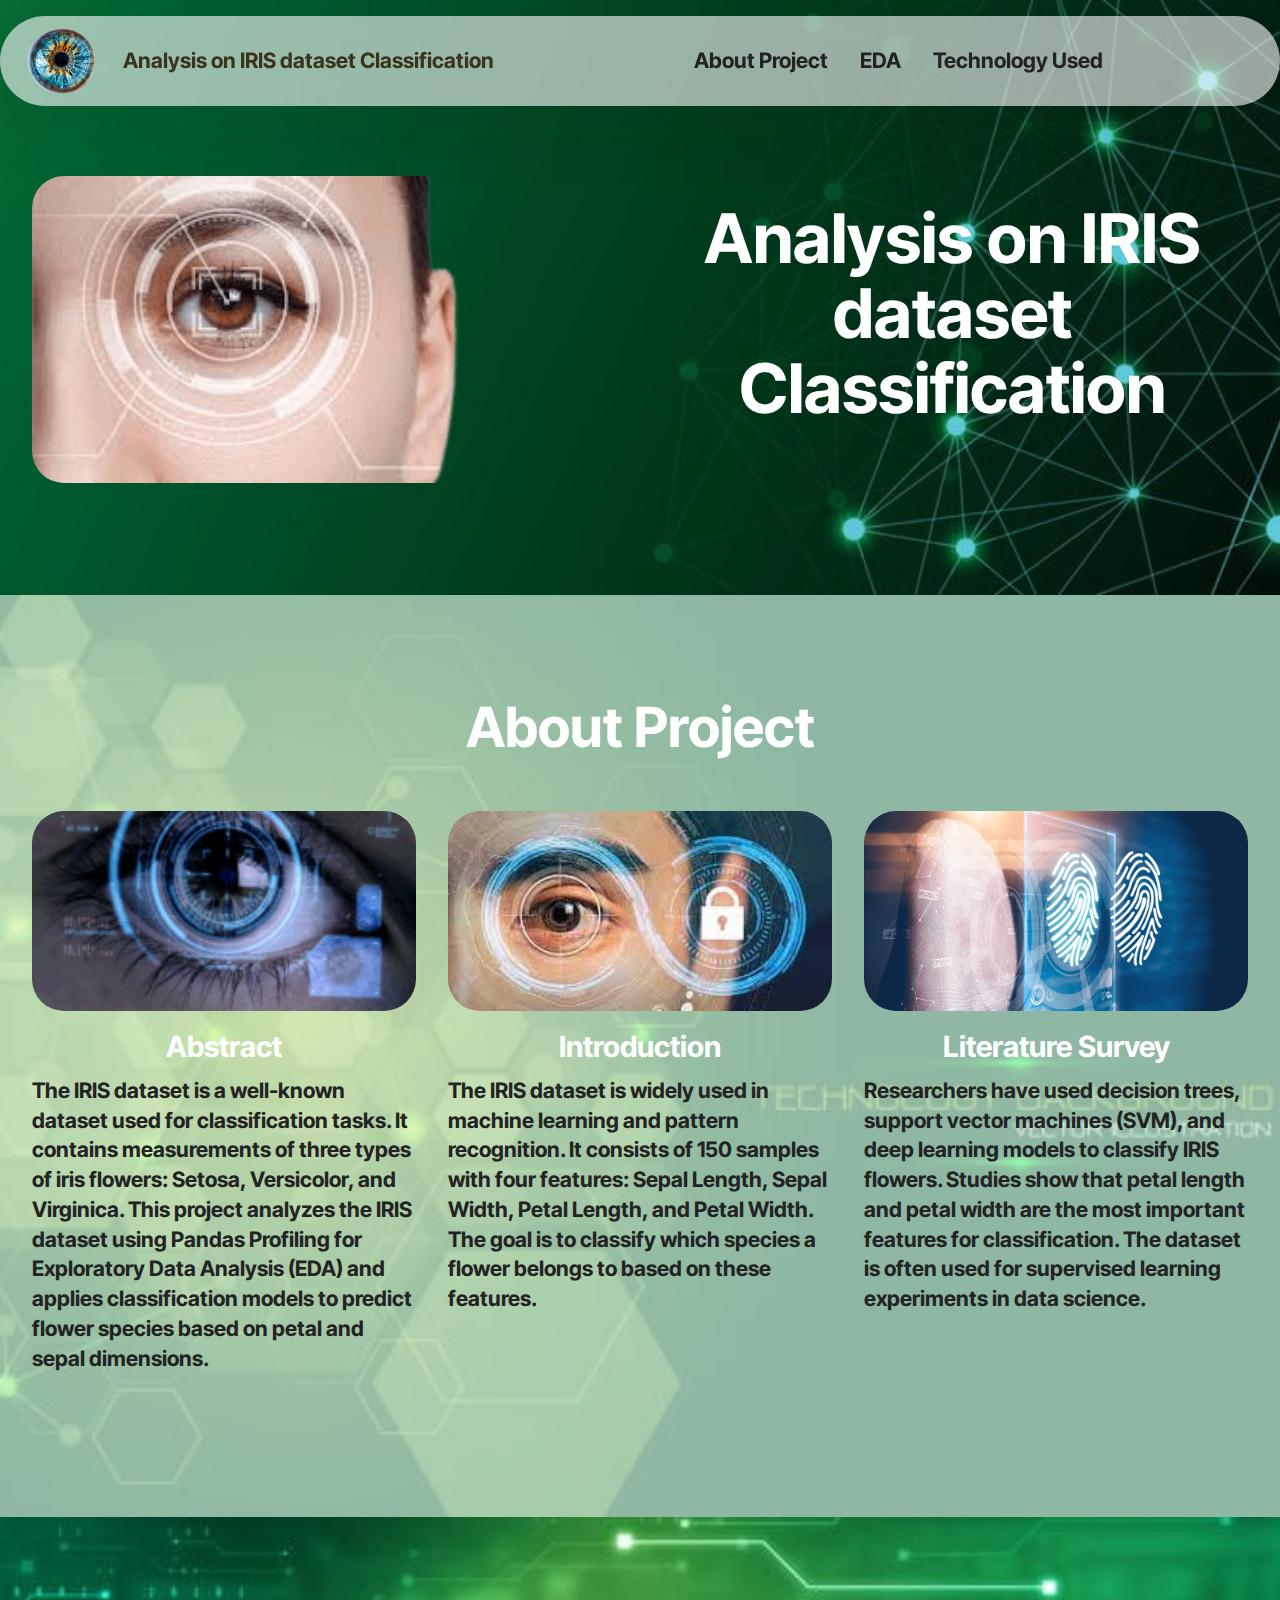
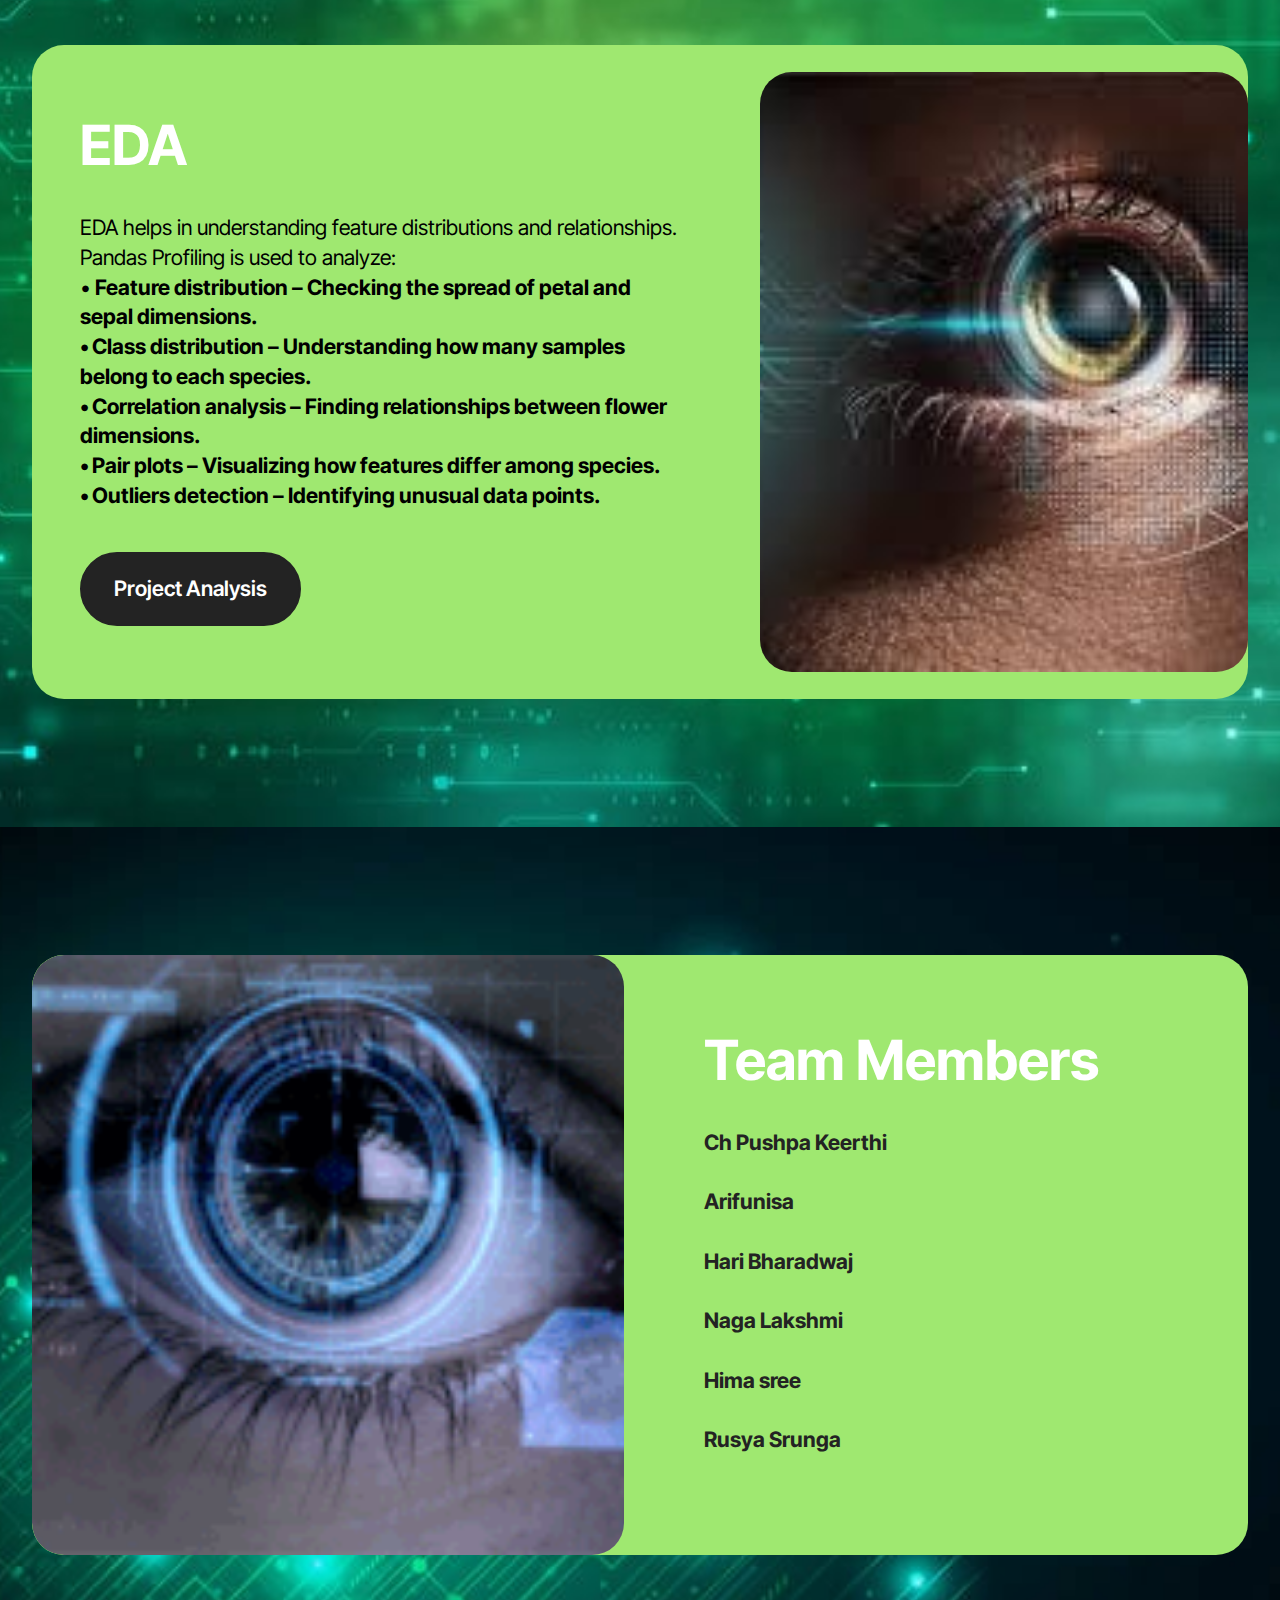
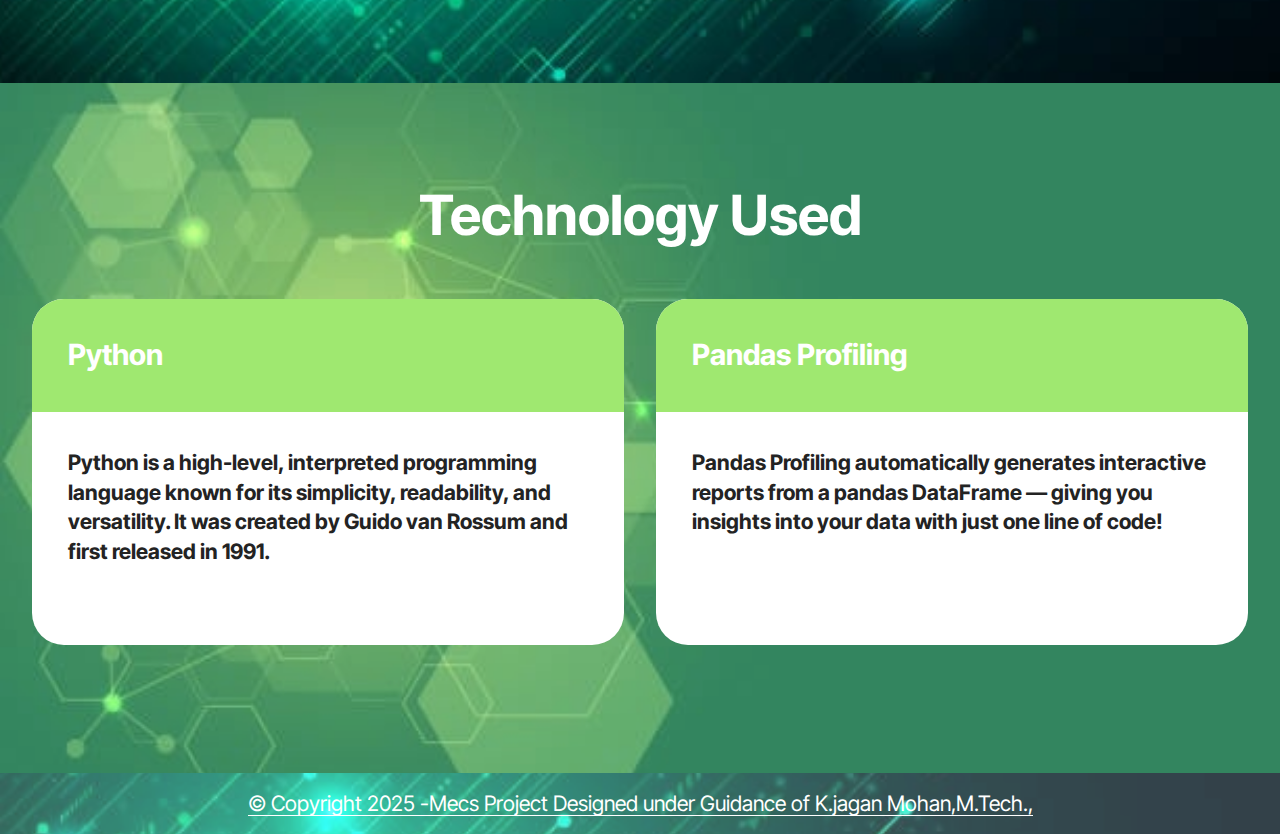
<file: index.html>
<!DOCTYPE html>
<html  >
<head>

  <meta charset="UTF-8">
  <meta http-equiv="X-UA-Compatible" content="IE=edge">
  <meta name="generator" content="Mobirise v6.0.1, mobirise.com">
  <meta name="viewport" content="width=device-width, initial-scale=1, minimum-scale=1">
  <link rel="shortcut icon" href="assets/images/an-eye-with-a-blue-iris-png.webp" type="image/x-icon">
  <meta name="description" content="">
  
  
  <title>Home</title>
  <link rel="stylesheet" href="assets/bootstrap/css/bootstrap.min.css">
  <link rel="stylesheet" href="assets/bootstrap/css/bootstrap-grid.min.css">
  <link rel="stylesheet" href="assets/bootstrap/css/bootstrap-reboot.min.css">
  <link rel="stylesheet" href="assets/parallax/jarallax.css">
  <link rel="stylesheet" href="assets/animatecss/animate.css">
  <link rel="stylesheet" href="assets/dropdown/css/style.css">
  <link rel="stylesheet" href="assets/theme/css/style.css">
  <link rel="preload" href="https://fonts.googleapis.com/css?family=Inter+Tight:100,200,300,400,500,600,700,800,900,100i,200i,300i,400i,500i,600i,700i,800i,900i&display=swap" as="style" onload="this.onload=null;this.rel='stylesheet'">
  <noscript><link rel="stylesheet" href="https://fonts.googleapis.com/css?family=Inter+Tight:100,200,300,400,500,600,700,800,900,100i,200i,300i,400i,500i,600i,700i,800i,900i&display=swap"></noscript>
  <link rel="preload" as="style" href="assets/mobirise/css/mbr-additional.css?v=kYu0T6"><link rel="stylesheet" href="assets/mobirise/css/mbr-additional.css?v=kYu0T6" type="text/css">

  
  
  
</head>
<body>
  
  <section data-bs-version="5.1" class="menu menu5 cid-uHud0QMxe9" once="menu" id="menu05-16">
	

	<nav class="navbar navbar-dropdown navbar-fixed-top navbar-expand-lg">
		<div class="container">
			<div class="navbar-brand">
				<span class="navbar-logo">
					<a href="index.html#header01-10">
						<img src="assets/images/an-eye-with-a-blue-iris-png.webp" alt="Mobirise Website Builder" style="height: 4.3rem;">
					</a>
				</span>
				<span class="navbar-caption-wrap"><a class="navbar-caption text-success display-4" href="index.html#features024-13">Analysis on IRIS dataset Classification</a></span>
			</div>
			<button class="navbar-toggler" type="button" data-toggle="collapse" data-bs-toggle="collapse" data-target="#navbarSupportedContent" data-bs-target="#navbarSupportedContent" aria-controls="navbarNavAltMarkup" aria-expanded="false" aria-label="Toggle navigation">
				<div class="hamburger">
					<span></span>
					<span></span>
					<span></span>
					<span></span>
				</div>
			</button>
			<div class="collapse navbar-collapse" id="navbarSupportedContent">
				<ul class="navbar-nav nav-dropdown nav-right" data-app-modern-menu="true"><li class="nav-item">
						<a class="nav-link link text-black text-primary display-4" href="index.html#features03-11"><strong>About Project</strong></a>
					</li>
					<li class="nav-item">
						<a class="nav-link link text-black text-primary display-4" href="index.html#article05-12" aria-expanded="false"><strong>EDA</strong></a>
					</li>
					<li class="nav-item">
						<a class="nav-link link text-black text-primary display-4" href="index.html#pricing01-14"><strong>Technology Used</strong></a>
					</li></ul>
				
			</div>
		</div>
	</nav>
</section>

<section data-bs-version="5.1" class="header1 cid-uHuaQt1ZbP mbr-parallax-background" id="header01-10">
	

	
	

	<div class="container">
		<div class="row justify-content-center">
			<div class="col-12 col-md-12 col-lg-6 image-wrapper">
				<img class="w-100" src="assets/images/images-6-removebg-preview.png-312x162.png" alt="Mobirise Website Builder">
			</div>
			<div class="col-12 col-lg col-md-12">
				<div class="text-wrapper align-left">
					<h1 class="mbr-section-title mbr-fonts-style mb-4 display-1"><strong>Analysis on IRIS dataset</strong><br><strong>Classification</strong></h1>
					
					
				</div>
			</div>
		</div>
	</div>
</section>

<section data-bs-version="5.1" class="features03 cid-uHubFg6Ea9 mbr-parallax-background" id="features03-11">
	
	<div class="mbr-overlay"></div>
	<div class="container">
		<div class="row justify-content-center mb-5">
			<div class="col-12 content-head">
				<div class="mbr-section-head">
					<h4 class="mbr-section-title mbr-fonts-style align-center mb-0 display-2"><strong>About Project</strong></h4>
					
				</div>
			</div>
		</div>
		<div class="row">
			<div class="item features-image col-12 col-md-6 col-lg-4 active">
				<div class="item-wrapper">
					<div class="item-img mb-3">
						<img src="assets/images/200w.gif" alt="Mobirise Website Builder" title="">
					</div>
					<div class="item-content align-left">
						<h5 class="item-title mbr-fonts-style mt-0 mb-2 display-5"><strong>Abstract</strong></h5>
						<p class="mbr-text mbr-fonts-style mb-3 display-7"><strong>The IRIS dataset is a well-known dataset used for classification tasks. It contains measurements of three types of iris flowers: Setosa, Versicolor, and Virginica. This project analyzes the IRIS dataset using Pandas Profiling for Exploratory Data Analysis (EDA) and applies classification models to predict flower species based on petal and sepal dimensions.&nbsp;</strong></p>
						
					</div>
				</div>
			</div>
			<div class="item features-image col-12 col-md-6 col-lg-4">
				<div class="item-wrapper">
					<div class="item-img mb-3">
						<img src="assets/images/images-3.jpeg-1-275x183.jpg" alt="Mobirise Website Builder" title="" data-slide-to="1" data-bs-slide-to="1">
					</div>
					<div class="item-content align-left">
						<h5 class="item-title mbr-fonts-style mb-2 mt-0 display-5"><strong>Introduction</strong></h5>
						<p class="mbr-text mbr-fonts-style mb-3 display-7"><strong>The IRIS dataset is widely used in machine learning and pattern recognition. It consists of 150 samples with four features: Sepal Length, Sepal
<br>Width, Petal Length, and Petal Width. The goal is to classify which species a flower belongs to based on these features.</strong><br>
						</p>
						
					</div>
				</div>
			</div>
			<div class="item features-image col-12 col-md-6 col-lg-4">
				<div class="item-wrapper">
					<div class="item-img mb-3">
						<img src="assets/images/a2b9ce146efcc32762454dd0f3bc28b6.gif" alt="Mobirise Website Builder" title="" data-slide-to="2" data-bs-slide-to="2">
					</div>
					<div class="item-content align-left">
						<h5 class="item-title mbr-fonts-style mb-2 mt-0 display-5"><strong>Literature Survey</strong></h5>
						<p class="mbr-text mbr-fonts-style mb-3 display-7"><strong>Researchers have used decision trees, support vector machines (SVM), and deep learning models to classify IRIS flowers. Studies show that petal length and petal width are the most important features for classification. The dataset is often used for supervised learning experiments in data science.</strong><br>
						</p>
						
					</div>
				</div>
			</div>
		</div>
	</div>
</section>

<section data-bs-version="5.1" class="start article05 cid-uHubOPOw7H" id="article05-12">
  

  
  

  <div class="container">
    <div class="row justify-content-center align-items-center">
      <div class="col-12">
        <div class="card-wrapper">
          <div class="row">
            <div class="col-12 col-md-12 col-lg-5 image-wrapper">
              <img class="w-100" src="assets/images/images-5.jpeg-275x183.jpg" alt="Mobirise Website Builder">
            </div>
            <div class="col-12 col-lg col-md-12">
              <div class="text-wrapper align-left">
                <h1 class="mbr-section-title mbr-fonts-style mb-4 display-2"><strong>EDA</strong></h1>
                <p class="mbr-text mbr-fonts-style mb-4 display-7">EDA helps in understanding feature distributions and relationships. Pandas Profiling is used to analyze:
<br>• <strong>Feature distribution – Checking the spread of petal and sepal dimensions.
<br>• Class distribution – Understanding how many samples belong to each species.
<br>• Correlation analysis – Finding relationships between flower dimensions.
<br>• Pair plots – Visualizing how features differ among species.
<br>• Outliers detection – Identifying unusual data points.</strong><br>
                </p>
                <div class="mbr-section-btn mt-3"><a class="btn btn-lg btn-black display-7" href="project.html">Project Analysis</a></div>
              </div>
            </div>
          </div>
        </div>
      </div>
    </div>
  </div>
</section>

<section data-bs-version="5.1" class="features024 cid-uHucdzxuwO" id="features024-13">
  

  
  

  <div class="container">
    <div class="row justify-content-center align-items-center">
      <div class="col-12">
        <div class="card-wrapper">
          <div class="row">
            <div class="col-12 col-md-12 col-lg-6 image-wrapper">
              <img class="w-100" src="assets/images/200w.gif" alt="Mobirise Website Builder">
            </div>
            <div class="col-12 col-lg col-md-12">
              <div class="text-wrapper align-left">
                <h5 class="mbr-section-title mbr-fonts-style mb-4 display-2"><strong>Team Members</strong></h5>
                
                <p class="mbr-text mbr-fonts-style mb-4 display-7"><strong>Ch Pushpa Keerthi<br><br>Arifunisa<br><br>Hari Bharadwaj<br><br>Naga Lakshmi<br><br>Hima sree</strong><br><br><strong>Rusya Srunga</strong></p>
                
              </div>
            </div>
          </div>
        </div>
      </div>
    </div>
  </div>
</section>

<section data-bs-version="5.1" class="pricing1 cid-uHucgY2dwR" id="pricing01-14">
  
  <div class="mbr-overlay"></div>
  <div class="container">
    <div class="row justify-content-center">
      <div class="col-12 content-head">
        <div class="mbr-section-head mb-5">
          <h4 class="mbr-section-title mbr-fonts-style align-center mb-0 display-2"><strong>Technology Used</strong></h4>
          
        </div>
      </div>
    </div>
    <div class="row"> 
      <div class="item features-without-image col-12 col-md-6 col-lg-6 item-mb">
        <div class="item-wrapper">
          <div class="item-head">
            <h5 class="item-title mbr-fonts-style mb-0 display-5"><strong>Python</strong></h5>
            
          </div>
          <div class="item-content">
            <p class="mbr-text mbr-fonts-style display-7"><strong>Python is a high-level, interpreted programming language known for its simplicity, readability, and versatility. It was created by Guido van Rossum and first released in 1991.</strong></p>
          </div>
          
        </div>
      </div>

      <div class="item features-without-image col-12 col-md-6 col-lg-6 item-mb">
        <div class="item-wrapper">
          <div class="item-head">
            <h5 class="item-title mbr-fonts-style mb-0 display-5">
              <strong>Pandas Profiling</strong></h5>
            
          </div>
          <div class="item-content">
            <p class="mbr-text mbr-fonts-style display-7"><strong>Pandas Profiling automatically generates interactive reports from a pandas DataFrame — giving you insights into your data with just one line of code!<br><br><br></strong></p>
          </div>
          
        </div>
      </div>

      
      
    </div>
  </div>
</section>

<section data-bs-version="5.1" class="footer4 cid-uHucryiJFP mbr-parallax-background" once="footers" id="footer04-15">

    

    <div class="mbr-overlay" style="opacity: 0.2; background-color: rgb(255, 255, 255);"></div>

    <div class="container">
        <div class="media-container-row align-center mbr-white">
            <div class="col-12">
                <p class="mbr-text mb-0 mbr-fonts-style display-7"><strong>
                    <a href="index.html#header01-10" class="text-secondary">© Copyright 2025 -Mecs Project Designed under Guidance of K.jagan Mohan,M.Tech.,</a></strong></p>
            </div>
        </div>
    </div>

  
  
 
  </body>
</html>
</file>
<file: assets/parallax/jarallax.css>
.jarallax {
    position: relative;
    z-index: 0;
}
.jarallax > .jarallax-img {
    position: absolute;
    object-fit: cover;
    /* support for plugin https://github.com/bfred-it/object-fit-images */
    font-family: 'object-fit: cover;';
    top: 0;
    left: 0;
    width: 100%;
    height: 100%;
    z-index: -1;
}
</file>
<file: assets/dropdown/css/style.css>
.navbar-dropdown {
  left: 0;
  padding: 0;
  position: absolute;
  right: 0;
  top: 0;
  transition: all 0.45s ease;
  z-index: 1030;
  background: #282828; }
  .navbar-dropdown .navbar-logo {
    margin-right: 0.8rem;
    transition: margin 0.3s ease-in-out;
    vertical-align: middle; }
    .navbar-dropdown .navbar-logo img {
      height: 3.125rem;
      transition: all 0.3s ease-in-out; }
    .navbar-dropdown .navbar-logo.mbr-iconfont {
      font-size: 3.125rem;
      line-height: 3.125rem; }
  .navbar-dropdown .navbar-caption {
    font-weight: 700;
    white-space: normal;
    vertical-align: -4px;
    line-height: 3.125rem !important; }
    .navbar-dropdown .navbar-caption, .navbar-dropdown .navbar-caption:hover {
      color: inherit;
      text-decoration: none; }
  .navbar-dropdown .mbr-iconfont + .navbar-caption {
    vertical-align: -1px; }
  .navbar-dropdown.navbar-fixed-top {
    position: fixed; }
  .navbar-dropdown .navbar-brand span {
    vertical-align: -4px; }
  .navbar-dropdown.bg-color.transparent {
    background: none; }
  .navbar-dropdown.navbar-short .navbar-brand {
    padding: 0.625rem 0; }
    .navbar-dropdown.navbar-short .navbar-brand span {
      vertical-align: -1px; }
  .navbar-dropdown.navbar-short .navbar-caption {
    line-height: 2.375rem !important;
    vertical-align: -2px; }
  .navbar-dropdown.navbar-short .navbar-logo {
    margin-right: 0.5rem; }
    .navbar-dropdown.navbar-short .navbar-logo img {
      height: 2.375rem; }
    .navbar-dropdown.navbar-short .navbar-logo.mbr-iconfont {
      font-size: 2.375rem;
      line-height: 2.375rem; }
  .navbar-dropdown.navbar-short .mbr-table-cell {
    height: 3.625rem; }
  .navbar-dropdown .navbar-close {
    left: 0.6875rem;
    position: fixed;
    top: 0.75rem;
    z-index: 1000; }
  .navbar-dropdown .hamburger-icon {
    content: "";
    display: inline-block;
    vertical-align: middle;
    width: 16px;
    -webkit-box-shadow: 0 -6px 0 1px #282828,0 0 0 1px #282828,0 6px 0 1px #282828;
    -moz-box-shadow: 0 -6px 0 1px #282828,0 0 0 1px #282828,0 6px 0 1px #282828;
    box-shadow: 0 -6px 0 1px #282828,0 0 0 1px #282828,0 6px 0 1px #282828; }

.dropdown-menu .dropdown-toggle[data-toggle="dropdown-submenu"]::after {
  border-bottom: 0.35em solid transparent;
  border-left: 0.35em solid;
  border-right: 0;
  border-top: 0.35em solid transparent;
  margin-left: 0.3rem; }

.dropdown-menu .dropdown-item:focus {
  outline: 0; }

.nav-dropdown {
  font-size: 0.75rem;
  font-weight: 500;
  height: auto !important; }
  .nav-dropdown .nav-btn {
    padding-left: 1rem; }
  .nav-dropdown .link {
    margin: .667em 1.667em;
    font-weight: 500;
    padding: 0;
    transition: color .2s ease-in-out; }
    .nav-dropdown .link.dropdown-toggle {
      margin-right: 2.583em; }
      .nav-dropdown .link.dropdown-toggle::after {
        margin-left: .25rem;
        border-top: 0.35em solid;
        border-right: 0.35em solid transparent;
        border-left: 0.35em solid transparent;
        border-bottom: 0; }
      .nav-dropdown .link.dropdown-toggle[aria-expanded="true"] {
        margin: 0;
        padding: 0.667em 3.263em  0.667em 1.667em; }
  .nav-dropdown .link::after,
  .nav-dropdown .dropdown-item::after {
    color: inherit; }
  .nav-dropdown .btn {
    font-size: 0.75rem;
    font-weight: 700;
    letter-spacing: 0;
    margin-bottom: 0;
    padding-left: 1.25rem;
    padding-right: 1.25rem; }
  .nav-dropdown .dropdown-menu {
    border-radius: 0;
    border: 0;
    left: 0;
    margin: 0;
    padding-bottom: 1.25rem;
    padding-top: 1.25rem;
    position: relative; }
  .nav-dropdown .dropdown-submenu {
    margin-left: 0.125rem;
    top: 0; }
  .nav-dropdown .dropdown-item {
    font-weight: 500;
    line-height: 2;
    padding: 0.3846em 4.615em 0.3846em 1.5385em;
    position: relative;
    transition: color .2s ease-in-out, background-color .2s ease-in-out; }
    .nav-dropdown .dropdown-item::after {
      margin-top: -0.3077em;
      position: absolute;
      right: 1.1538em;
      top: 50%; }
    .nav-dropdown .dropdown-item:focus, .nav-dropdown .dropdown-item:hover {
      background: none; }

@media (max-width: 767px) {
  .nav-dropdown.navbar-toggleable-sm {
    bottom: 0;
    display: none;
    left: 0;
    overflow-x: hidden;
    position: fixed;
    top: 0;
    transform: translateX(-100%);
    -ms-transform: translateX(-100%);
    -webkit-transform: translateX(-100%);
    width: 18.75rem;
    z-index: 999; } }
.nav-dropdown.navbar-toggleable-xl {
  bottom: 0;
  display: none;
  left: 0;
  overflow-x: hidden;
  position: fixed;
  top: 0;
  transform: translateX(-100%);
  -ms-transform: translateX(-100%);
  -webkit-transform: translateX(-100%);
  width: 18.75rem;
  z-index: 999; }

.nav-dropdown-sm {
  display: block !important;
  overflow-x: hidden;
  overflow: auto;
  padding-top: 3.875rem; }
  .nav-dropdown-sm::after {
    content: "";
    display: block;
    height: 3rem;
    width: 100%; }
  .nav-dropdown-sm.collapse.in ~ .navbar-close {
    display: block !important; }
  .nav-dropdown-sm.collapsing, .nav-dropdown-sm.collapse.in {
    transform: translateX(0);
    -ms-transform: translateX(0);
    -webkit-transform: translateX(0);
    transition: all 0.25s ease-out;
    -webkit-transition: all 0.25s ease-out;
    background: #282828; }
  .nav-dropdown-sm.collapsing[aria-expanded="false"] {
    transform: translateX(-100%);
    -ms-transform: translateX(-100%);
    -webkit-transform: translateX(-100%); }
  .nav-dropdown-sm .nav-item {
    display: block;
    margin-left: 0 !important;
    padding-left: 0; }
  .nav-dropdown-sm .link,
  .nav-dropdown-sm .dropdown-item {
    border-top: 1px dotted rgba(255, 255, 255, 0.1);
    font-size: 0.8125rem;
    line-height: 1.6;
    margin: 0 !important;
    padding: 0.875rem 2.4rem 0.875rem 1.5625rem !important;
    position: relative;
    white-space: normal; }
    .nav-dropdown-sm .link:focus, .nav-dropdown-sm .link:hover,
    .nav-dropdown-sm .dropdown-item:focus,
    .nav-dropdown-sm .dropdown-item:hover {
      background: rgba(0, 0, 0, 0.2) !important;
      color: #c0a375; }
  .nav-dropdown-sm .nav-btn {
    position: relative;
    padding: 1.5625rem 1.5625rem 0 1.5625rem; }
    .nav-dropdown-sm .nav-btn::before {
      border-top: 1px dotted rgba(255, 255, 255, 0.1);
      content: "";
      left: 0;
      position: absolute;
      top: 0;
      width: 100%; }
    .nav-dropdown-sm .nav-btn + .nav-btn {
      padding-top: 0.625rem; }
      .nav-dropdown-sm .nav-btn + .nav-btn::before {
        display: none; }
  .nav-dropdown-sm .btn {
    padding: 0.625rem 0; }
  .nav-dropdown-sm .dropdown-toggle[data-toggle="dropdown-submenu"]::after {
    margin-left: .25rem;
    border-top: 0.35em solid;
    border-right: 0.35em solid transparent;
    border-left: 0.35em solid transparent;
    border-bottom: 0; }
  .nav-dropdown-sm .dropdown-toggle[data-toggle="dropdown-submenu"][aria-expanded="true"]::after {
    border-top: 0;
    border-right: 0.35em solid transparent;
    border-left: 0.35em solid transparent;
    border-bottom: 0.35em solid; }
  .nav-dropdown-sm .dropdown-menu {
    margin: 0;
    padding: 0;
    position: relative;
    top: 0;
    left: 0;
    width: 100%;
    border: 0;
    float: none;
    border-radius: 0;
    background: none; }
  .nav-dropdown-sm .dropdown-submenu {
    left: 100%;
    margin-left: 0.125rem;
    margin-top: -1.25rem;
    top: 0; }

.navbar-toggleable-sm .nav-dropdown .dropdown-menu {
  position: absolute; }

.navbar-toggleable-sm .nav-dropdown .dropdown-submenu {
  left: 100%;
  margin-left: 0.125rem;
  margin-top: -1.25rem;
  top: 0; }

.navbar-toggleable-sm.opened .nav-dropdown .dropdown-menu {
  position: relative; }

.navbar-toggleable-sm.opened .nav-dropdown .dropdown-submenu {
  left: 0;
  margin-left: 00rem;
  margin-top: 0rem;
  top: 0; }

.is-builder .nav-dropdown.collapsing {
  transition: none !important; }
</file>
<file: assets/theme/css/style.css>
@charset "UTF-8";
section {
  background-color: #ffffff;
}

body {
  font-style: normal;
  line-height: 1.5;
  font-weight: 400;
  color: #232323;
  position: relative;
}

button {
  background-color: transparent;
  border-color: transparent;
}

.embla__button,
.carousel-control {
  background-color: #edefea !important;
  opacity: 0.8 !important;
  color: #464845 !important;
  border-color: #edefea !important;
}

.carousel .close,
.modalWindow .close {
  background-color: #edefea !important;
  color: #464845 !important;
  border-color: #edefea !important;
  opacity: 0.8 !important;
}

.carousel .close:hover,
.modalWindow .close:hover {
  opacity: 1 !important;
}

.carousel-indicators li {
  background-color: #edefea !important;
  border: 2px solid #464845 !important;
}

.carousel-indicators li:hover,
.carousel-indicators li:active {
  opacity: 0.8 !important;
}

.embla__button:hover,
.carousel-control:hover {
  background-color: #edefea !important;
  opacity: 1 !important;
}

.modalWindow-video-container {
  height: 80%;
}

section,
.container,
.container-fluid {
  position: relative;
  word-wrap: break-word;
}

a.mbr-iconfont:hover {
  text-decoration: none;
}

.article .lead p,
.article .lead ul,
.article .lead ol,
.article .lead pre,
.article .lead blockquote {
  margin-bottom: 0;
}

a {
  font-style: normal;
  font-weight: 400;
  cursor: pointer;
}
a, a:hover {
  text-decoration: none;
}

.mbr-section-title {
  font-style: normal;
  line-height: 1.3;
}

.mbr-section-subtitle {
  line-height: 1.3;
}

.mbr-text {
  font-style: normal;
  line-height: 1.7;
}

h1,
h2,
h3,
h4,
h5,
h6,
.display-1,
.display-2,
.display-4,
.display-5,
.display-7,
span,
p,
a {
  line-height: 1;
  word-break: break-word;
  word-wrap: break-word;
  font-weight: 400;
}

b,
strong {
  font-weight: bold;
}

input:-webkit-autofill, input:-webkit-autofill:hover, input:-webkit-autofill:focus, input:-webkit-autofill:active {
  transition-delay: 9999s;
  -webkit-transition-property: background-color, color;
  transition-property: background-color, color;
}

textarea[type=hidden] {
  display: none;
}

section {
  background-position: 50% 50%;
  background-repeat: no-repeat;
  background-size: cover;
}
section .mbr-background-video,
section .mbr-background-video-preview {
  position: absolute;
  bottom: 0;
  left: 0;
  right: 0;
  top: 0;
}

.hidden {
  visibility: hidden;
}

.mbr-z-index20 {
  z-index: 20;
}

/*! Base colors */
.mbr-white {
  color: #ffffff;
}

.mbr-black {
  color: #111111;
}

.mbr-bg-white {
  background-color: #ffffff;
}

.mbr-bg-black {
  background-color: #000000;
}

/*! Text-aligns */
.align-left {
  text-align: left;
}

.align-center {
  text-align: center;
}

.align-right {
  text-align: right;
}

/*! Font-weight  */
.mbr-light {
  font-weight: 300;
}

.mbr-regular {
  font-weight: 400;
}

.mbr-semibold {
  font-weight: 500;
}

.mbr-bold {
  font-weight: 700;
}

/*! Media  */
.media-content {
  flex-basis: 100%;
}

.media-container-row {
  display: flex;
  flex-direction: row;
  flex-wrap: wrap;
  justify-content: center;
  align-content: center;
  align-items: start;
}
.media-container-row .media-size-item {
  width: 400px;
}

.media-container-column {
  display: flex;
  flex-direction: column;
  flex-wrap: wrap;
  justify-content: center;
  align-content: center;
  align-items: stretch;
}
.media-container-column > * {
  width: 100%;
}

@media (min-width: 992px) {
  .media-container-row {
    flex-wrap: nowrap;
  }
}
figure {
  margin-bottom: 0;
  overflow: hidden;
}

figure[mbr-media-size] {
  transition: width 0.1s;
}

img,
iframe {
  display: block;
  width: 100%;
}

.card {
  background-color: transparent;
  border: none;
}

.card-box {
  width: 100%;
}

.card-img {
  text-align: center;
  flex-shrink: 0;
  -webkit-flex-shrink: 0;
}

.media {
  max-width: 100%;
  margin: 0 auto;
}

.mbr-figure {
  align-self: center;
}

.media-container > div {
  max-width: 100%;
}

.mbr-figure img,
.card-img img {
  width: 100%;
}

@media (max-width: 991px) {
  .media-size-item {
    width: auto !important;
  }
  .media {
    width: auto;
  }
  .mbr-figure {
    width: 100% !important;
  }
}
/*! Buttons */
.mbr-section-btn {
  margin-left: -0.6rem;
  margin-right: -0.6rem;
  font-size: 0;
}

.btn {
  font-weight: 600;
  border-width: 1px;
  font-style: normal;
  margin: 0.6rem 0.6rem;
  white-space: normal;
  transition: all 0.2s ease-in-out;
  display: inline-flex;
  align-items: center;
  justify-content: center;
  word-break: break-word;
}

.btn-sm {
  font-weight: 600;
  letter-spacing: 0px;
  transition: all 0.3s ease-in-out;
}

.btn-md {
  font-weight: 600;
  letter-spacing: 0px;
  transition: all 0.3s ease-in-out;
}

.btn-lg {
  font-weight: 600;
  letter-spacing: 0px;
  transition: all 0.3s ease-in-out;
}

.btn-form {
  margin: 0;
}
.btn-form:hover {
  cursor: pointer;
}

nav .mbr-section-btn {
  margin-left: 0rem;
  margin-right: 0rem;
}

/*! Btn icon margin */
.btn .mbr-iconfont,
.btn.btn-sm .mbr-iconfont {
  order: 1;
  cursor: pointer;
  margin-left: 0.5rem;
  vertical-align: sub;
}

.btn.btn-md .mbr-iconfont,
.btn.btn-md .mbr-iconfont {
  margin-left: 0.8rem;
}

.mbr-regular {
  font-weight: 400;
}

.mbr-semibold {
  font-weight: 500;
}

.mbr-bold {
  font-weight: 700;
}

[type=submit] {
  -webkit-appearance: none;
}

/*! Full-screen */
.mbr-fullscreen .mbr-overlay {
  min-height: 100vh;
}

.mbr-fullscreen {
  display: flex;
  display: -moz-flex;
  display: -ms-flex;
  display: -o-flex;
  align-items: center;
  min-height: 100vh;
  padding-top: 3rem;
  padding-bottom: 3rem;
}

/*! Map */
.map {
  height: 25rem;
  position: relative;
}
.map iframe {
  width: 100%;
  height: 100%;
}

/*! Scroll to top arrow */
.mbr-arrow-up {
  bottom: 25px;
  right: 90px;
  position: fixed;
  text-align: right;
  z-index: 5000;
  color: #ffffff;
  font-size: 22px;
}

.mbr-arrow-up a {
  background: rgba(0, 0, 0, 0.2);
  border-radius: 50%;
  color: #fff;
  display: inline-block;
  height: 60px;
  width: 60px;
  border: 2px solid #fff;
  outline-style: none !important;
  position: relative;
  text-decoration: none;
  transition: all 0.3s ease-in-out;
  cursor: pointer;
  text-align: center;
}
.mbr-arrow-up a:hover {
  background-color: rgba(0, 0, 0, 0.4);
}
.mbr-arrow-up a i {
  line-height: 60px;
}

.mbr-arrow-up-icon {
  display: block;
  color: #fff;
}

.mbr-arrow-up-icon::before {
  content: "›";
  display: inline-block;
  font-family: serif;
  font-size: 22px;
  line-height: 1;
  font-style: normal;
  position: relative;
  top: 6px;
  left: -4px;
  transform: rotate(-90deg);
}

/*! Arrow Down */
.mbr-arrow {
  position: absolute;
  bottom: 45px;
  left: 50%;
  width: 60px;
  height: 60px;
  cursor: pointer;
  background-color: rgba(80, 80, 80, 0.5);
  border-radius: 50%;
  transform: translateX(-50%);
}
@media (max-width: 767px) {
  .mbr-arrow {
    display: none;
  }
}
.mbr-arrow > a {
  display: inline-block;
  text-decoration: none;
  outline-style: none;
  animation: arrowdown 1.7s ease-in-out infinite;
  color: #ffffff;
}
.mbr-arrow > a > i {
  position: absolute;
  top: -2px;
  left: 15px;
  font-size: 2rem;
}

#scrollToTop a i::before {
  content: "";
  position: absolute;
  display: block;
  border-bottom: 2.5px solid #fff;
  border-left: 2.5px solid #fff;
  width: 27.8%;
  height: 27.8%;
  left: 50%;
  top: 51%;
  transform: translateY(-30%) translateX(-50%) rotate(135deg);
}

@keyframes arrowdown {
  0% {
    transform: translateY(0px);
  }
  50% {
    transform: translateY(-5px);
  }
  100% {
    transform: translateY(0px);
  }
}
@media (max-width: 500px) {
  .mbr-arrow-up {
    left: 0;
    right: 0;
    text-align: center;
  }
}
/*Gradients animation*/
@keyframes gradient-animation {
  from {
    background-position: 0% 100%;
    animation-timing-function: ease-in-out;
  }
  to {
    background-position: 100% 0%;
    animation-timing-function: ease-in-out;
  }
}
.bg-gradient {
  background-size: 200% 200%;
  animation: gradient-animation 5s infinite alternate;
  -webkit-animation: gradient-animation 5s infinite alternate;
}

.menu .navbar-brand {
  display: -webkit-flex;
}
.menu .navbar-brand span {
  display: flex;
  display: -webkit-flex;
}
.menu .navbar-brand .navbar-caption-wrap {
  display: -webkit-flex;
}
.menu .navbar-brand .navbar-logo img {
  display: -webkit-flex;
  width: auto;
}
@media (min-width: 768px) and (max-width: 991px) {
  .menu .navbar-toggleable-sm .navbar-nav {
    display: -ms-flexbox;
  }
}
@media (max-width: 991px) {
  .menu .navbar-collapse {
    max-height: 93.5vh;
  }
  .menu .navbar-collapse.show {
    overflow: auto;
  }
}
@media (min-width: 992px) {
  .menu .navbar-nav.nav-dropdown {
    display: -webkit-flex;
  }
  .menu .navbar-toggleable-sm .navbar-collapse {
    display: -webkit-flex !important;
  }
  .menu .collapsed .navbar-collapse {
    max-height: 93.5vh;
  }
  .menu .collapsed .navbar-collapse.show {
    overflow: auto;
  }
}
@media (max-width: 767px) {
  .menu .navbar-collapse {
    max-height: 80vh;
  }
}

.nav-link .mbr-iconfont {
  margin-right: 0.5rem;
}

.navbar {
  display: -webkit-flex;
  -webkit-flex-wrap: wrap;
  -webkit-align-items: center;
  -webkit-justify-content: space-between;
}

.navbar-collapse {
  -webkit-flex-basis: 100%;
  -webkit-flex-grow: 1;
  -webkit-align-items: center;
}

.nav-dropdown .link {
  padding: 0.667em 1.667em !important;
  margin: 0 !important;
}

.nav {
  display: -webkit-flex;
  -webkit-flex-wrap: wrap;
}

.row {
  display: -webkit-flex;
  -webkit-flex-wrap: wrap;
}

.justify-content-center {
  -webkit-justify-content: center;
}

.form-inline {
  display: -webkit-flex;
}

.card-wrapper {
  -webkit-flex: 1;
}

.carousel-control {
  z-index: 10;
  display: -webkit-flex;
}

.carousel-controls {
  display: -webkit-flex;
}

.media {
  display: -webkit-flex;
}

.form-group:focus {
  outline: none;
}

.jq-selectbox__select {
  padding: 7px 0;
  position: relative;
}

.jq-selectbox__dropdown {
  overflow: hidden;
  border-radius: 10px;
  position: absolute;
  top: 100%;
  left: 0 !important;
  width: 100% !important;
}

.jq-selectbox__trigger-arrow {
  right: 0;
  transform: translateY(-50%);
}

.jq-selectbox li {
  padding: 1.07em 0.5em;
}

input[type=range] {
  padding-left: 0 !important;
  padding-right: 0 !important;
}

.modal-dialog,
.modal-content {
  height: 100%;
}

.modal-dialog .carousel-inner {
  height: calc(100vh - 1.75rem);
}
@media (max-width: 575px) {
  .modal-dialog .carousel-inner {
    height: calc(100vh - 1rem);
  }
}

.carousel-item {
  text-align: center;
}

.carousel-item img {
  margin: auto;
}

.navbar-toggler {
  align-self: flex-start;
  padding: 0.25rem 0.75rem;
  font-size: 1.25rem;
  line-height: 1;
  background: transparent;
  border: 1px solid transparent;
  border-radius: 0.25rem;
}

.navbar-toggler:focus,
.navbar-toggler:hover {
  text-decoration: none;
  box-shadow: none;
}

.navbar-toggler-icon {
  display: inline-block;
  width: 1.5em;
  height: 1.5em;
  vertical-align: middle;
  content: "";
  background: no-repeat center center;
  background-size: 100% 100%;
}

.navbar-toggler-left {
  position: absolute;
  left: 1rem;
}

.navbar-toggler-right {
  position: absolute;
  right: 1rem;
}

.card-img {
  width: auto;
}

.menu .navbar.collapsed:not(.beta-menu) {
  flex-direction: column;
}

.carousel-item.active,
.carousel-item-next,
.carousel-item-prev {
  display: flex;
}

.note-air-layout .dropup .dropdown-menu,
.note-air-layout .navbar-fixed-bottom .dropdown .dropdown-menu {
  bottom: initial !important;
}

html,
body {
  height: auto;
  min-height: 100vh;
}

.dropup .dropdown-toggle::after {
  display: none;
}

.form-asterisk {
  font-family: initial;
  position: absolute;
  top: -2px;
  font-weight: normal;
}

.form-control-label {
  position: relative;
  cursor: pointer;
  margin-bottom: 0.357em;
  padding: 0;
}

.alert {
  color: #ffffff;
  border-radius: 0;
  border: 0;
  font-size: 1.1rem;
  line-height: 1.5;
  margin-bottom: 1.875rem;
  padding: 1.25rem;
  position: relative;
  text-align: center;
}
.alert.alert-form::after {
  background-color: inherit;
  bottom: -7px;
  content: "";
  display: block;
  height: 14px;
  left: 50%;
  margin-left: -7px;
  position: absolute;
  transform: rotate(45deg);
  width: 14px;
}

.form-control {
  background-color: #ffffff;
  background-clip: border-box;
  color: #232323;
  line-height: 1rem !important;
  height: auto;
  padding: 1.2rem 2rem;
  transition: border-color 0.25s ease 0s;
  border: 1px solid transparent !important;
  border-radius: 4px;
  box-shadow: rgba(0, 0, 0, 0.07) 0px 1px 1px 0px, rgba(0, 0, 0, 0.07) 0px 1px 3px 0px, rgba(0, 0, 0, 0.03) 0px 0px 0px 1px;
}
.form-active .form-control:invalid {
  border-color: red;
}

.row > * {
  padding-right: 1rem;
  padding-left: 1rem;
}

form .row {
  margin-left: -0.6rem;
  margin-right: -0.6rem;
}
form .row [class*=col] {
  padding-left: 0.6rem;
  padding-right: 0.6rem;
}

form .mbr-section-btn {
  padding-left: 0.6rem;
  padding-right: 0.6rem;
}

form .form-check-input {
  margin-top: 0.5;
}

textarea.form-control {
  line-height: 1.5rem !important;
}

.form-group {
  margin-bottom: 1.2rem;
}

.form-control,
form .btn {
  min-height: 48px;
}

.gdpr-block label span.textGDPR input[name=gdpr] {
  top: 7px;
}

.form-control:focus {
  box-shadow: none;
}

:focus {
  outline: none;
}

.mbr-overlay {
  background-color: #000;
  bottom: 0;
  left: 0;
  opacity: 0.5;
  position: absolute;
  right: 0;
  top: 0;
  z-index: 0;
  pointer-events: none;
}

blockquote {
  font-style: italic;
  padding: 3rem;
  font-size: 1.09rem;
  position: relative;
  border-left: 3px solid;
}

ul,
ol,
pre,
blockquote {
  margin-bottom: 2.3125rem;
}

.mt-4 {
  margin-top: 2rem !important;
}

.mb-4 {
  margin-bottom: 2rem !important;
}

.container,
.container-fluid {
  padding-left: 16px;
  padding-right: 16px;
}

.row {
  margin-left: -16px;
  margin-right: -16px;
}
.row > [class*=col] {
  padding-left: 16px;
  padding-right: 16px;
}

@media (min-width: 992px) {
  .container-fluid {
    padding-left: 32px;
    padding-right: 32px;
  }
}
@media (max-width: 991px) {
  .mbr-container {
    padding-left: 16px;
    padding-right: 16px;
  }
}
.app-video-wrapper > img {
  opacity: 1;
}

.app-video-wrapper {
  background: transparent;
}

.item {
  position: relative;
}

.dropdown-menu .dropdown-menu {
  left: 100%;
}

.dropdown-item + .dropdown-menu {
  display: none;
}

.dropdown-item:hover + .dropdown-menu,
.dropdown-menu:hover {
  display: block;
}

@media (min-aspect-ratio: 16/9) {
  .mbr-video-foreground {
    height: 300% !important;
    top: -100% !important;
  }
}
@media (max-aspect-ratio: 16/9) {
  .mbr-video-foreground {
    width: 300% !important;
    left: -100% !important;
  }
}.engine {
	position: absolute;
	text-indent: -2400px;
	text-align: center;
	padding: 0;
	top: 0;
	left: -2400px;
}
</file>
<file: assets/mobirise/css/mbr-additional.css>
.btn {
  border-width: 2px;
}
img,
.card-wrap,
.card-wrapper,
.video-wrapper,
.mbr-figure iframe,
.google-map iframe,
.slide-content,
.plan,
.card,
.item-wrapper {
  border-radius: 2rem !important;
}
.video-wrapper {
  overflow: hidden;
}
body {
  font-family: Inter Tight;
}
.display-1 {
  font-family: 'Inter Tight', sans-serif;
  font-size: 5rem;
  line-height: 1;
}
.display-1 > .mbr-iconfont {
  font-size: 6.25rem;
}
.display-2 {
  font-family: 'Inter Tight', sans-serif;
  font-size: 4rem;
  line-height: 1;
}
.display-2 > .mbr-iconfont {
  font-size: 5rem;
}
.display-4 {
  font-family: 'Inter Tight', sans-serif;
  font-size: 1.4rem;
  line-height: 1.5;
}
.display-4 > .mbr-iconfont {
  font-size: 1.75rem;
}
.display-5 {
  font-family: 'Inter Tight', sans-serif;
  font-size: 2rem;
  line-height: 1.5;
}
.display-5 > .mbr-iconfont {
  font-size: 2.5rem;
}
.display-7 {
  font-family: 'Inter Tight', sans-serif;
  font-size: 1.4rem;
  line-height: 1.3;
}
.display-7 > .mbr-iconfont {
  font-size: 1.75rem;
}
/* ---- Fluid typography for mobile devices ---- */
/* 1.4 - font scale ratio ( bootstrap == 1.42857 ) */
/* 100vw - current viewport width */
/* (48 - 20)  48 == 48rem == 768px, 20 == 20rem == 320px(minimal supported viewport) */
/* 0.65 - min scale variable, may vary */
@media (max-width: 992px) {
  .display-1 {
    font-size: 4rem;
  }
}
@media (max-width: 768px) {
  .display-1 {
    font-size: 3.5rem;
    font-size: calc( 2.4rem + (5 - 2.4) * ((100vw - 20rem) / (48 - 20)));
    line-height: calc( 1.1 * (2.4rem + (5 - 2.4) * ((100vw - 20rem) / (48 - 20))));
  }
  .display-2 {
    font-size: 3.2rem;
    font-size: calc( 2.05rem + (4 - 2.05) * ((100vw - 20rem) / (48 - 20)));
    line-height: calc( 1.3 * (2.05rem + (4 - 2.05) * ((100vw - 20rem) / (48 - 20))));
  }
  .display-4 {
    font-size: 1.12rem;
    font-size: calc( 1.14rem + (1.4 - 1.14) * ((100vw - 20rem) / (48 - 20)));
    line-height: calc( 1.4 * (1.14rem + (1.4 - 1.14) * ((100vw - 20rem) / (48 - 20))));
  }
  .display-5 {
    font-size: 1.6rem;
    font-size: calc( 1.35rem + (2 - 1.35) * ((100vw - 20rem) / (48 - 20)));
    line-height: calc( 1.4 * (1.35rem + (2 - 1.35) * ((100vw - 20rem) / (48 - 20))));
  }
  .display-7 {
    font-size: 1.12rem;
    font-size: calc( 1.14rem + (1.4 - 1.14) * ((100vw - 20rem) / (48 - 20)));
    line-height: calc( 1.4 * (1.14rem + (1.4 - 1.14) * ((100vw - 20rem) / (48 - 20))));
  }
}
@media (min-width: 992px) and (max-width: 1400px) {
  .display-1 {
    font-size: 3.5rem;
    font-size: calc( 2.4rem + (5 - 2.4) * ((100vw - 62rem) / (87 - 62)));
    line-height: calc( 1.1 * (2.4rem + (5 - 2.4) * ((100vw - 62rem) / (87 - 62))));
  }
  .display-2 {
    font-size: 3.2rem;
    font-size: calc( 2.05rem + (4 - 2.05) * ((100vw - 62rem) / (87 - 62)));
    line-height: calc( 1.3 * (2.05rem + (4 - 2.05) * ((100vw - 62rem) / (87 - 62))));
  }
  .display-4 {
    font-size: 1.12rem;
    font-size: calc( 1.14rem + (1.4 - 1.14) * ((100vw - 62rem) / (87 - 62)));
    line-height: calc( 1.4 * (1.14rem + (1.4 - 1.14) * ((100vw - 62rem) / (87 - 62))));
  }
  .display-5 {
    font-size: 1.6rem;
    font-size: calc( 1.35rem + (2 - 1.35) * ((100vw - 62rem) / (87 - 62)));
    line-height: calc( 1.4 * (1.35rem + (2 - 1.35) * ((100vw - 62rem) / (87 - 62))));
  }
  .display-7 {
    font-size: 1.12rem;
    font-size: calc( 1.14rem + (1.4 - 1.14) * ((100vw - 62rem) / (87 - 62)));
    line-height: calc( 1.4 * (1.14rem + (1.4 - 1.14) * ((100vw - 62rem) / (87 - 62))));
  }
}
/* Buttons */
.btn {
  padding: 1.25rem 2rem;
  border-radius: 4px;
}
@media (max-width: 767px) {
  .btn {
    padding: 0.75rem 1.5rem;
  }
}
.btn-sm {
  padding: 0.6rem 1.2rem;
  border-radius: 4px;
}
.btn-md {
  padding: 0.6rem 1.2rem;
  border-radius: 4px;
}
.btn-lg {
  padding: 1.25rem 2rem;
  border-radius: 4px;
}
.bg-primary {
  background-color: #ffffff !important;
}
.bg-success {
  background-color: #3a341c !important;
}
.bg-info {
  background-color: #320707 !important;
}
.bg-warning {
  background-color: #a0e2e1 !important;
}
.bg-danger {
  background-color: #ffea64 !important;
}
.btn-primary,
.btn-primary:active {
  background-color: #ffffff !important;
  border-color: #ffffff !important;
  color: #808080 !important;
  box-shadow: none;
}
.btn-primary:hover,
.btn-primary:focus,
.btn-primary.focus,
.btn-primary.active {
  color: inherit;
  background-color: #ffffff !important;
  border-color: #ffffff !important;
  box-shadow: none;
}
.btn-primary.disabled,
.btn-primary:disabled {
  color: #808080 !important;
  background-color: #ffffff !important;
  border-color: #ffffff !important;
}
.btn-secondary,
.btn-secondary:active {
  background-color: #ffffff !important;
  border-color: #ffffff !important;
  color: #808080 !important;
  box-shadow: none;
}
.btn-secondary:hover,
.btn-secondary:focus,
.btn-secondary.focus,
.btn-secondary.active {
  color: inherit;
  background-color: #ffffff !important;
  border-color: #ffffff !important;
  box-shadow: none;
}
.btn-secondary.disabled,
.btn-secondary:disabled {
  color: #808080 !important;
  background-color: #ffffff !important;
  border-color: #ffffff !important;
}
.btn-info,
.btn-info:active {
  background-color: #320707 !important;
  border-color: #320707 !important;
  color: #ffffff !important;
  box-shadow: none;
}
.btn-info:hover,
.btn-info:focus,
.btn-info.focus,
.btn-info.active {
  color: inherit;
  background-color: #5f0d0d !important;
  border-color: #5f0d0d !important;
  box-shadow: none;
}
.btn-info.disabled,
.btn-info:disabled {
  color: #ffffff !important;
  background-color: #5f0d0d !important;
  border-color: #5f0d0d !important;
}
.btn-success,
.btn-success:active {
  background-color: #3a341c !important;
  border-color: #3a341c !important;
  color: #ffffff !important;
  box-shadow: none;
}
.btn-success:hover,
.btn-success:focus,
.btn-success.focus,
.btn-success.active {
  color: inherit;
  background-color: #5c532d !important;
  border-color: #5c532d !important;
  box-shadow: none;
}
.btn-success.disabled,
.btn-success:disabled {
  color: #ffffff !important;
  background-color: #5c532d !important;
  border-color: #5c532d !important;
}
.btn-warning,
.btn-warning:active {
  background-color: #a0e2e1 !important;
  border-color: #a0e2e1 !important;
  color: #1f6463 !important;
  box-shadow: none;
}
.btn-warning:hover,
.btn-warning:focus,
.btn-warning.focus,
.btn-warning.active {
  color: inherit;
  background-color: #c7eeed !important;
  border-color: #c7eeed !important;
  box-shadow: none;
}
.btn-warning.disabled,
.btn-warning:disabled {
  color: #1f6463 !important;
  background-color: #c7eeed !important;
  border-color: #c7eeed !important;
}
.btn-danger,
.btn-danger:active {
  background-color: #ffea64 !important;
  border-color: #ffea64 !important;
  color: #645600 !important;
  box-shadow: none;
}
.btn-danger:hover,
.btn-danger:focus,
.btn-danger.focus,
.btn-danger.active {
  color: inherit;
  background-color: #fff197 !important;
  border-color: #fff197 !important;
  box-shadow: none;
}
.btn-danger.disabled,
.btn-danger:disabled {
  color: #645600 !important;
  background-color: #fff197 !important;
  border-color: #fff197 !important;
}
.btn-white,
.btn-white:active {
  background-color: #eff0ec !important;
  border-color: #eff0ec !important;
  color: #757b62 !important;
  box-shadow: none;
}
.btn-white:hover,
.btn-white:focus,
.btn-white.focus,
.btn-white.active {
  color: inherit;
  background-color: #ffffff !important;
  border-color: #ffffff !important;
  box-shadow: none;
}
.btn-white.disabled,
.btn-white:disabled {
  color: #757b62 !important;
  background-color: #ffffff !important;
  border-color: #ffffff !important;
}
.btn-black,
.btn-black:active {
  background-color: #232323 !important;
  border-color: #232323 !important;
  color: #ffffff !important;
  box-shadow: none;
}
.btn-black:hover,
.btn-black:focus,
.btn-black.focus,
.btn-black.active {
  color: inherit;
  background-color: #3d3d3d !important;
  border-color: #3d3d3d !important;
  box-shadow: none;
}
.btn-black.disabled,
.btn-black:disabled {
  color: #ffffff !important;
  background-color: #3d3d3d !important;
  border-color: #3d3d3d !important;
}
.btn-primary-outline,
.btn-primary-outline:active {
  background-color: transparent !important;
  border-color: #ffffff;
  color: #ffffff;
}
.btn-primary-outline:hover,
.btn-primary-outline:focus,
.btn-primary-outline.focus,
.btn-primary-outline.active {
  color: #d4d4d4 !important;
  background-color: transparent !important;
  border-color: #d4d4d4 !important;
  box-shadow: none !important;
}
.btn-primary-outline.disabled,
.btn-primary-outline:disabled {
  color: #808080 !important;
  background-color: #ffffff !important;
  border-color: #ffffff !important;
}
.btn-secondary-outline,
.btn-secondary-outline:active {
  background-color: transparent !important;
  border-color: #ffffff;
  color: #ffffff;
}
.btn-secondary-outline:hover,
.btn-secondary-outline:focus,
.btn-secondary-outline.focus,
.btn-secondary-outline.active {
  color: #d4d4d4 !important;
  background-color: transparent !important;
  border-color: #d4d4d4 !important;
  box-shadow: none !important;
}
.btn-secondary-outline.disabled,
.btn-secondary-outline:disabled {
  color: #808080 !important;
  background-color: #ffffff !important;
  border-color: #ffffff !important;
}
.btn-info-outline,
.btn-info-outline:active {
  background-color: transparent !important;
  border-color: #320707;
  color: #320707;
}
.btn-info-outline:hover,
.btn-info-outline:focus,
.btn-info-outline.focus,
.btn-info-outline.active {
  color: #000000 !important;
  background-color: transparent !important;
  border-color: #000000 !important;
  box-shadow: none !important;
}
.btn-info-outline.disabled,
.btn-info-outline:disabled {
  color: #ffffff !important;
  background-color: #320707 !important;
  border-color: #320707 !important;
}
.btn-success-outline,
.btn-success-outline:active {
  background-color: transparent !important;
  border-color: #3a341c;
  color: #3a341c;
}
.btn-success-outline:hover,
.btn-success-outline:focus,
.btn-success-outline.focus,
.btn-success-outline.active {
  color: #000000 !important;
  background-color: transparent !important;
  border-color: #000000 !important;
  box-shadow: none !important;
}
.btn-success-outline.disabled,
.btn-success-outline:disabled {
  color: #ffffff !important;
  background-color: #3a341c !important;
  border-color: #3a341c !important;
}
.btn-warning-outline,
.btn-warning-outline:active {
  background-color: transparent !important;
  border-color: #a0e2e1;
  color: #a0e2e1;
}
.btn-warning-outline:hover,
.btn-warning-outline:focus,
.btn-warning-outline.focus,
.btn-warning-outline.active {
  color: #5ececc !important;
  background-color: transparent !important;
  border-color: #5ececc !important;
  box-shadow: none !important;
}
.btn-warning-outline.disabled,
.btn-warning-outline:disabled {
  color: #1f6463 !important;
  background-color: #a0e2e1 !important;
  border-color: #a0e2e1 !important;
}
.btn-danger-outline,
.btn-danger-outline:active {
  background-color: transparent !important;
  border-color: #ffea64;
  color: #ffea64;
}
.btn-danger-outline:hover,
.btn-danger-outline:focus,
.btn-danger-outline.focus,
.btn-danger-outline.active {
  color: #ffde0d !important;
  background-color: transparent !important;
  border-color: #ffde0d !important;
  box-shadow: none !important;
}
.btn-danger-outline.disabled,
.btn-danger-outline:disabled {
  color: #645600 !important;
  background-color: #ffea64 !important;
  border-color: #ffea64 !important;
}
.btn-black-outline,
.btn-black-outline:active {
  background-color: transparent !important;
  border-color: #232323;
  color: #232323;
}
.btn-black-outline:hover,
.btn-black-outline:focus,
.btn-black-outline.focus,
.btn-black-outline.active {
  color: #000000 !important;
  background-color: transparent !important;
  border-color: #000000 !important;
  box-shadow: none !important;
}
.btn-black-outline.disabled,
.btn-black-outline:disabled {
  color: #ffffff !important;
  background-color: #232323 !important;
  border-color: #232323 !important;
}
.btn-white-outline,
.btn-white-outline:active {
  background-color: transparent !important;
  border-color: #fafafa;
  color: #fafafa;
}
.btn-white-outline:hover,
.btn-white-outline:focus,
.btn-white-outline.focus,
.btn-white-outline.active {
  color: #cfcfcf !important;
  background-color: transparent !important;
  border-color: #cfcfcf !important;
  box-shadow: none !important;
}
.btn-white-outline.disabled,
.btn-white-outline:disabled {
  color: #7a7a7a !important;
  background-color: #fafafa !important;
  border-color: #fafafa !important;
}
.text-primary {
  color: #ffffff !important;
}
.text-secondary {
  color: #ffffff !important;
}
.text-success {
  color: #3a341c !important;
}
.text-info {
  color: #320707 !important;
}
.text-warning {
  color: #a0e2e1 !important;
}
.text-danger {
  color: #ffea64 !important;
}
.text-white {
  color: #fafafa !important;
}
.text-black {
  color: #232323 !important;
}
a.text-primary:hover,
a.text-primary:focus,
a.text-primary.active {
  color: #cccccc !important;
}
a.text-secondary:hover,
a.text-secondary:focus,
a.text-secondary.active {
  color: #cccccc !important;
}
a.text-success:hover,
a.text-success:focus,
a.text-success.active {
  color: #000000 !important;
}
a.text-info:hover,
a.text-info:focus,
a.text-info.active {
  color: #000000 !important;
}
a.text-warning:hover,
a.text-warning:focus,
a.text-warning.active {
  color: #52cac8 !important;
}
a.text-danger:hover,
a.text-danger:focus,
a.text-danger.active {
  color: #fddb00 !important;
}
a.text-white:hover,
a.text-white:focus,
a.text-white.active {
  color: #c7c7c7 !important;
}
a.text-black:hover,
a.text-black:focus,
a.text-black.active {
  color: #000000 !important;
}
a[class*="text-"]:not(.nav-link):not(.dropdown-item):not([role]):not(.navbar-caption) {
  transition: 0.2s;
  position: relative;
  background-image: linear-gradient(currentColor 50%, currentColor 50%);
  background-size: 10000px 2px;
  background-repeat: no-repeat;
  background-position: 0 1.2em;
}
.nav-tabs .nav-link.active {
  color: #ffffff;
}
.nav-tabs .nav-link:not(.active) {
  color: #232323;
}
.alert-success {
  background-color: #70c770;
}
.alert-info {
  background-color: #320707;
}
.alert-warning {
  background-color: #a0e2e1;
}
.alert-danger {
  background-color: #ffea64;
}
.mbr-section-btn .btn:not(.btn-form) {
  border-radius: 100px;
}
.mbr-gallery-filter li a {
  border-radius: 100px !important;
}
.mbr-gallery-filter li.active .btn {
  background-color: #ffffff;
  border-color: #ffffff;
  color: #8c8c8c;
}
.mbr-gallery-filter li.active .btn:focus {
  box-shadow: none;
}
.nav-tabs .nav-link {
  border-radius: 100px !important;
}
a,
a:hover {
  color: #ffffff;
}
.mbr-plan-header.bg-primary .mbr-plan-subtitle,
.mbr-plan-header.bg-primary .mbr-plan-price-desc {
  color: #ffffff;
}
.mbr-plan-header.bg-success .mbr-plan-subtitle,
.mbr-plan-header.bg-success .mbr-plan-price-desc {
  color: #c0b27c;
}
.mbr-plan-header.bg-info .mbr-plan-subtitle,
.mbr-plan-header.bg-info .mbr-plan-price-desc {
  color: #f3abab;
}
.mbr-plan-header.bg-warning .mbr-plan-subtitle,
.mbr-plan-header.bg-warning .mbr-plan-price-desc {
  color: #ffffff;
}
.mbr-plan-header.bg-danger .mbr-plan-subtitle,
.mbr-plan-header.bg-danger .mbr-plan-price-desc {
  color: #ffffff;
}
/* Scroll to top button*/
#scrollToTop a {
  border-radius: 100px;
}
.form-control {
  font-family: 'Inter Tight', sans-serif;
  font-size: 1.4rem;
  line-height: 1.3;
  font-weight: 400;
  border-radius: 40px !important;
}
.form-control > .mbr-iconfont {
  font-size: 1.75rem;
}
.form-control:hover,
.form-control:focus {
  box-shadow: rgba(0, 0, 0, 0.07) 0px 1px 1px 0px, rgba(0, 0, 0, 0.07) 0px 1px 3px 0px, rgba(0, 0, 0, 0.03) 0px 0px 0px 1px;
  border-color: #ffffff !important;
}
.form-control:-webkit-input-placeholder {
  font-family: 'Inter Tight', sans-serif;
  font-size: 1.4rem;
  line-height: 1.3;
  font-weight: 400;
}
.form-control:-webkit-input-placeholder > .mbr-iconfont {
  font-size: 1.75rem;
}
blockquote {
  border-color: #ffffff;
}
/* Forms */
.mbr-form .input-group-btn .btn {
  border-radius: 100px !important;
}
.mbr-form .input-group-btn .btn:hover {
  box-shadow: 0 10px 40px 0 rgba(0, 0, 0, 0.2);
}
.mbr-form .input-group-btn button[type="submit"] {
  border-radius: 100px !important;
  padding: 1rem 3rem;
}
.mbr-form .input-group-btn button[type="submit"]:hover {
  box-shadow: 0 10px 40px 0 rgba(0, 0, 0, 0.2);
}
.jq-selectbox li:hover,
.jq-selectbox li.selected {
  background-color: #ffffff;
  color: #000000;
}
.jq-number__spin {
  transition: 0.25s ease;
}
.jq-number__spin:hover {
  border-color: #ffffff;
}
.jq-selectbox .jq-selectbox__trigger-arrow,
.jq-number__spin.minus:after,
.jq-number__spin.plus:after {
  transition: 0.4s;
  border-top-color: #232323;
  border-bottom-color: #232323;
}
.jq-selectbox:hover .jq-selectbox__trigger-arrow,
.jq-number__spin.minus:hover:after,
.jq-number__spin.plus:hover:after {
  border-top-color: #ffffff;
  border-bottom-color: #ffffff;
}
.xdsoft_datetimepicker .xdsoft_calendar td.xdsoft_default,
.xdsoft_datetimepicker .xdsoft_calendar td.xdsoft_current,
.xdsoft_datetimepicker .xdsoft_timepicker .xdsoft_time_box > div > div.xdsoft_current {
  color: #000000 !important;
  background-color: #ffffff !important;
  box-shadow: none !important;
}
.xdsoft_datetimepicker .xdsoft_calendar td:hover,
.xdsoft_datetimepicker .xdsoft_timepicker .xdsoft_time_box > div > div:hover {
  color: #000000 !important;
  background: #ffffff !important;
  box-shadow: none !important;
}
.lazy-bg {
  background-image: none !important;
}
.lazy-placeholder:not(section),
.lazy-none {
  display: block;
  position: relative;
  padding-bottom: 56.25%;
  width: 100%;
  height: auto;
}
iframe.lazy-placeholder,
.lazy-placeholder:after {
  content: '';
  position: absolute;
  width: 200px;
  height: 200px;
  background: transparent no-repeat center;
  background-size: contain;
  top: 50%;
  left: 50%;
  transform: translateX(-50%) translateY(-50%);
  background-image: url("data:image/svg+xml;charset=UTF-8,%3csvg width='32' height='32' viewBox='0 0 64 64' xmlns='http://www.w3.org/2000/svg' stroke='%23ffffff' %3e%3cg fill='none' fill-rule='evenodd'%3e%3cg transform='translate(16 16)' stroke-width='2'%3e%3ccircle stroke-opacity='.5' cx='16' cy='16' r='16'/%3e%3cpath d='M32 16c0-9.94-8.06-16-16-16'%3e%3canimateTransform attributeName='transform' type='rotate' from='0 16 16' to='360 16 16' dur='1s' repeatCount='indefinite'/%3e%3c/path%3e%3c/g%3e%3c/g%3e%3c/svg%3e");
}
section.lazy-placeholder:after {
  opacity: 0.5;
}
body {
  overflow-x: hidden;
}
a {
  transition: color 0.6s;
}
@media (max-width: 1400px) {
  .container {
    max-width: 100%;
  }
}
@media (max-width: 1400px) and (min-width: 768px) {
  .container {
    padding-left: 32px;
    padding-right: 32px;
  }
}
@media (max-width: 1400px) and (min-width: 768px) {
  .container-fluid {
    padding-left: 32px;
    padding-right: 32px;
  }
}
@media (max-width: 767px) {
  .container-fluid {
    padding-left: 16px;
    padding-right: 16px;
  }
}
.cid-uHud0QMxe9 {
  z-index: 1000;
  width: 100%;
  position: relative;
}
.cid-uHud0QMxe9 .dropdown-item:before {
  font-family: Moririse2 !important;
  content: "\e966";
  display: inline-block;
  width: 0;
  position: absolute;
  left: 1rem;
  top: 0.5rem;
  margin-right: 0.5rem;
  line-height: 1;
  font-size: inherit;
  vertical-align: middle;
  text-align: center;
  overflow: hidden;
  transform: scale(0, 1);
  transition: all 0.25s ease-in-out;
}
@media (max-width: 767px) {
  .cid-uHud0QMxe9 .navbar-toggler {
    transform: scale(0.8);
  }
}
.cid-uHud0QMxe9 .navbar-brand {
  flex-shrink: 0;
  align-items: center;
  margin-right: 0;
  padding: 10px 0;
  transition: all 0.3s;
  word-break: break-word;
  z-index: 1;
}
.cid-uHud0QMxe9 .navbar-brand img {
  max-width: 100%;
  max-height: 100%;
}
.cid-uHud0QMxe9 .navbar-brand .navbar-caption {
  line-height: inherit !important;
}
.cid-uHud0QMxe9 .navbar-brand .navbar-logo a {
  outline: none;
}
.cid-uHud0QMxe9 .navbar-nav {
  margin: auto;
  margin-left: 0;
  margin-left: auto;
}
.cid-uHud0QMxe9 .navbar-nav .nav-item {
  padding: 0 !important;
  transition: 0.3s all !important;
}
.cid-uHud0QMxe9 .navbar-nav .nav-item .nav-link {
  padding: 16px !important;
  margin: 0 !important;
  border-radius: 1rem !important;
  transition: 0.3s all !important;
}
.cid-uHud0QMxe9 .navbar-nav .nav-item .nav-link:hover {
  background-color: rgba(27, 31, 10, 0.06);
}
.cid-uHud0QMxe9 .navbar-nav .open .nav-link::after {
  transform: rotate(180deg);
}
@media (min-width: 992px) {
  .cid-uHud0QMxe9 .navbar-nav .open .nav-link::before {
    content: "";
    width: 100%;
    height: 20px;
    top: 100%;
    background: transparent;
    position: absolute;
  }
}
.cid-uHud0QMxe9 .navbar-nav .dropdown-item {
  padding: 12px !important;
  border-radius: 0.5rem !important;
  margin: 0 8px !important;
  transition: 0.3s all !important;
}
.cid-uHud0QMxe9 .navbar-nav .dropdown-item:hover {
  background-color: rgba(27, 31, 10, 0.06);
}
@media (min-width: 992px) {
  .cid-uHud0QMxe9 .navbar-nav {
    padding-left: 1.5rem;
  }
}
.cid-uHud0QMxe9 .nav-link {
  width: fit-content;
  position: relative;
}
.cid-uHud0QMxe9 .navbar-logo {
  margin: 0 !important;
}
@media (max-width: 767px) {
  .cid-uHud0QMxe9 .navbar-logo {
    padding-left: 0;
  }
}
.cid-uHud0QMxe9 .navbar-caption {
  padding-left: 1rem;
  padding-right: 0.5rem;
}
@media (max-width: 767px) {
  .cid-uHud0QMxe9 .nav-dropdown {
    padding-bottom: 0.5rem;
  }
}
.cid-uHud0QMxe9 .nav-dropdown .link.dropdown-toggle::after {
  margin-left: 0.5rem;
  margin-top: 0.2rem;
  transition: 0.3s all;
}
.cid-uHud0QMxe9 .container {
  display: flex;
  height: 90px;
  padding: 0.5rem 0.6rem 0.5rem 1rem;
  flex-wrap: nowrap;
  background: rgba(255, 255, 255, 0.6) !important;
  left: 0;
  right: 0;
  -webkit-box-pack: justify;
  -ms-flex-pack: justify;
  justify-content: flex-end;
  -webkit-box-align: center;
  -webkit-align-items: center;
  -ms-flex-align: center;
  align-items: center;
  border-radius: 100vw;
  margin-top: 1rem;
  background-color: #ffffff;
  box-shadow: 0 30px 60px 0 rgba(27, 31, 10, 0.08);
}
@media (max-width: 992px) {
  .cid-uHud0QMxe9 .container {
    padding-right: 2rem;
  }
}
@media (max-width: 767px) {
  .cid-uHud0QMxe9 .container {
    width: 95%;
    height: 56px !important;
    padding: 0.5rem;
    margin-top: 0rem;
  }
}
.cid-uHud0QMxe9 .iconfont-wrapper {
  font-size: 1.5rem;
  padding-right: 0.5rem;
}
.cid-uHud0QMxe9 .dropdown-menu {
  flex-wrap: wrap;
  flex-direction: column;
  max-width: 100%;
  padding: 12px 4px !important;
  border-radius: 1.5rem;
  transition: 0.3s all !important;
  min-width: auto;
  background: #ffffff;
  background: rgba(255, 255, 255, 0.6) !important;
}
.cid-uHud0QMxe9 .nav-item:focus,
.cid-uHud0QMxe9 .nav-link:focus {
  outline: none;
}
.cid-uHud0QMxe9 .dropdown .dropdown-menu .dropdown-item {
  width: auto;
  transition: all 0.25s ease-in-out;
}
.cid-uHud0QMxe9 .dropdown .dropdown-menu .dropdown-item::after {
  right: 0.5rem;
}
.cid-uHud0QMxe9 .dropdown .dropdown-menu .dropdown-item .mbr-iconfont {
  margin-right: 0.5rem;
  vertical-align: sub;
}
.cid-uHud0QMxe9 .dropdown .dropdown-menu .dropdown-item .mbr-iconfont:before {
  display: inline-block;
  transform: scale(1, 1);
  transition: all 0.25s ease-in-out;
}
.cid-uHud0QMxe9 .collapsed .dropdown-menu .dropdown-item:before {
  display: none;
}
.cid-uHud0QMxe9 .collapsed .dropdown .dropdown-menu .dropdown-item {
  padding: 0.235em 1.5em 0.235em 1.5em !important;
  transition: none;
  margin: 0 !important;
}
.cid-uHud0QMxe9 .navbar {
  min-height: 90px;
  transition: all 0.3s;
  border-bottom: 1px solid transparent;
  background: transparent !important;
  padding: 0 !important;
  border: none !important;
  box-shadow: none !important;
  border-radius: 0 !important;
}
.cid-uHud0QMxe9 .navbar.opened {
  transition: all 0.3s;
}
.cid-uHud0QMxe9 .navbar .dropdown-item {
  padding: 0.5rem 1.8rem;
}
.cid-uHud0QMxe9 .navbar .navbar-logo img {
  width: auto;
}
.cid-uHud0QMxe9 .navbar .navbar-collapse {
  z-index: 1;
  justify-content: flex-end;
}
.cid-uHud0QMxe9 .navbar.collapsed {
  justify-content: center;
}
.cid-uHud0QMxe9 .navbar.collapsed .nav-item .nav-link::before {
  display: none;
}
.cid-uHud0QMxe9 .navbar.collapsed.opened .dropdown-menu {
  top: 0;
}
@media (min-width: 992px) {
  .cid-uHud0QMxe9 .navbar.collapsed.opened:not(.navbar-short) .navbar-collapse {
    max-height: calc(98.5vh - 4.3rem);
  }
}
.cid-uHud0QMxe9 .navbar.collapsed .dropdown-menu .dropdown-submenu {
  left: 0 !important;
}
.cid-uHud0QMxe9 .navbar.collapsed .dropdown-menu .dropdown-item:after {
  right: auto;
}
.cid-uHud0QMxe9 .navbar.collapsed .dropdown-menu .dropdown-toggle[data-toggle="dropdown-submenu"]:after {
  margin-left: 0.5rem;
  margin-top: 0.2rem;
  border-top: 0.35em solid;
  border-right: 0.35em solid transparent;
  border-left: 0.35em solid transparent;
  border-bottom: 0;
  top: 41%;
}
.cid-uHud0QMxe9 .navbar.collapsed ul.navbar-nav li {
  margin: auto;
}
.cid-uHud0QMxe9 .navbar.collapsed .dropdown-menu .dropdown-item {
  padding: 0.25rem 1.5rem;
  text-align: center;
}
.cid-uHud0QMxe9 .navbar.collapsed .icons-menu {
  padding-left: 0;
  padding-right: 0;
  padding-top: 0.5rem;
  padding-bottom: 0.5rem;
}
@media (max-width: 767px) {
  .cid-uHud0QMxe9 .navbar {
    min-height: 72px;
  }
  .cid-uHud0QMxe9 .navbar .navbar-logo img {
    height: 2.5rem !important;
  }
}
@media (max-width: 991px) {
  .cid-uHud0QMxe9 .navbar .nav-item .nav-link::before {
    display: none;
  }
  .cid-uHud0QMxe9 .navbar.opened .dropdown-menu {
    top: 0;
  }
  .cid-uHud0QMxe9 .navbar .dropdown-menu .dropdown-submenu {
    left: 0 !important;
  }
  .cid-uHud0QMxe9 .navbar .dropdown-menu .dropdown-item:after {
    right: auto;
  }
  .cid-uHud0QMxe9 .navbar .dropdown-menu .dropdown-toggle[data-toggle="dropdown-submenu"]:after {
    margin-left: 0.5rem;
    margin-top: 0.2rem;
    border-top: 0.35em solid;
    border-right: 0.35em solid transparent;
    border-left: 0.35em solid transparent;
    border-bottom: 0;
    top: 40%;
  }
  .cid-uHud0QMxe9 .navbar .dropdown-menu .dropdown-item {
    padding: 0.25rem 1.5rem !important;
    text-align: center;
  }
  .cid-uHud0QMxe9 .navbar .navbar-brand {
    flex-shrink: initial;
    flex-basis: auto;
    word-break: break-word;
    padding-right: 10px;
  }
  .cid-uHud0QMxe9 .navbar .navbar-toggler {
    flex-basis: auto;
  }
  .cid-uHud0QMxe9 .navbar .icons-menu {
    padding-left: 0;
    padding-top: 0.5rem;
    padding-bottom: 0.5rem;
  }
}
.cid-uHud0QMxe9 .navbar.navbar-short .navbar-logo img {
  height: 2rem;
}
.cid-uHud0QMxe9 .dropdown-item.active,
.cid-uHud0QMxe9 .dropdown-item:active {
  background-color: transparent;
}
.cid-uHud0QMxe9 .navbar-expand-lg .navbar-nav .nav-link {
  padding: 0;
}
.cid-uHud0QMxe9 .nav-dropdown .link.dropdown-toggle {
  margin-right: 1.667em;
}
.cid-uHud0QMxe9 .nav-dropdown .link.dropdown-toggle[aria-expanded="true"] {
  margin-right: 0;
  padding: 0.667em 1.667em;
}
.cid-uHud0QMxe9 .navbar.navbar-expand-lg .dropdown .dropdown-menu {
  background: #ffffff;
}
.cid-uHud0QMxe9 .navbar.navbar-expand-lg .dropdown .dropdown-menu .dropdown-submenu {
  margin: 0;
  left: 105%;
  transform: none;
  top: -12px;
}
.cid-uHud0QMxe9 .navbar .dropdown.open > .dropdown-menu {
  display: flex;
}
.cid-uHud0QMxe9 ul.navbar-nav {
  flex-wrap: wrap;
}
.cid-uHud0QMxe9 .navbar-buttons {
  text-align: center;
  min-width: 140px;
}
@media (max-width: 992px) {
  .cid-uHud0QMxe9 .navbar-buttons {
    text-align: left;
  }
}
.cid-uHud0QMxe9 button.navbar-toggler {
  outline: none;
  width: 31px;
  height: 20px;
  cursor: pointer;
  transition: all 0.2s;
  position: relative;
  align-self: center;
}
.cid-uHud0QMxe9 button.navbar-toggler .hamburger span {
  position: absolute;
  right: 0;
  width: 30px;
  height: 2px;
  border-right: 5px;
  background-color: #000000;
}
.cid-uHud0QMxe9 button.navbar-toggler .hamburger span:nth-child(1) {
  top: 0;
  transition: all 0.2s;
}
.cid-uHud0QMxe9 button.navbar-toggler .hamburger span:nth-child(2) {
  top: 8px;
  transition: all 0.15s;
}
.cid-uHud0QMxe9 button.navbar-toggler .hamburger span:nth-child(3) {
  top: 8px;
  transition: all 0.15s;
}
.cid-uHud0QMxe9 button.navbar-toggler .hamburger span:nth-child(4) {
  top: 16px;
  transition: all 0.2s;
}
.cid-uHud0QMxe9 nav.opened .hamburger span:nth-child(1) {
  top: 8px;
  width: 0;
  opacity: 0;
  right: 50%;
  transition: all 0.2s;
}
.cid-uHud0QMxe9 nav.opened .hamburger span:nth-child(2) {
  transform: rotate(45deg);
  transition: all 0.25s;
}
.cid-uHud0QMxe9 nav.opened .hamburger span:nth-child(3) {
  transform: rotate(-45deg);
  transition: all 0.25s;
}
.cid-uHud0QMxe9 nav.opened .hamburger span:nth-child(4) {
  top: 8px;
  width: 0;
  opacity: 0;
  right: 50%;
  transition: all 0.2s;
}
.cid-uHud0QMxe9 .navbar-dropdown {
  padding: 0 1rem;
}
.cid-uHud0QMxe9 a.nav-link {
  display: flex;
  align-items: center;
  justify-content: center;
}
.cid-uHud0QMxe9 .icons-menu {
  flex-wrap: nowrap;
  display: flex;
  justify-content: center;
  padding-left: 1rem;
  padding-right: 1rem;
  padding-top: 0.3rem;
  text-align: center;
}
@media (max-width: 992px) {
  .cid-uHud0QMxe9 .icons-menu {
    justify-content: flex-start;
    margin-bottom: 0.5rem;
  }
}
@media screen and (-ms-high-contrast: active), (-ms-high-contrast: none) {
  .cid-uHud0QMxe9 .navbar {
    height: 70px;
  }
  .cid-uHud0QMxe9 .navbar.opened {
    height: auto;
  }
  .cid-uHud0QMxe9 .nav-item .nav-link:hover::before {
    width: 175%;
    max-width: calc(100% + 2rem);
    left: -1rem;
  }
}
.cid-uHud0QMxe9 .navbar .dropdown > .dropdown-menu {
  display: none;
  width: max-content;
  max-width: 500px !important;
  transform: translateX(-50%);
  top: calc(100% + 20px);
  left: 50%;
}
.cid-uHud0QMxe9 .navbar .dropdown > .dropdown-menu .dropdown-item {
  line-height: 1 !important;
}
.cid-uHud0QMxe9 .navbar .dropdown > .dropdown-menu .dropdown .dropdown-item {
  align-items: center;
  display: flex;
  height: max-content !important;
  min-height: max-content !important;
}
.cid-uHud0QMxe9 .navbar .dropdown > .dropdown-menu .dropdown .dropdown-item::after {
  display: inline-block;
  position: static;
  margin-left: 0.5rem;
  margin-top: 0;
  margin-right: 0;
  margin-bottom: 0;
  transition: 0.3s all;
  transform: rotate(-90deg);
}
.cid-uHud0QMxe9 .navbar .dropdown > .dropdown-menu .dropdown.open .dropdown-item::after {
  transform: rotate(0deg);
}
.cid-uHud0QMxe9 .mbr-section-btn {
  margin: -0.6rem -0.6rem;
}
.cid-uHud0QMxe9 .navbar-toggler {
  margin-left: 12px;
  margin-right: 8px;
  order: 1000;
}
@media (max-width: 991px) {
  .cid-uHud0QMxe9 .navbar-brand {
    margin-right: auto;
  }
  .cid-uHud0QMxe9 .navbar-collapse {
    z-index: -1 !important;
    position: absolute;
    top: 110%;
    left: 0;
    width: 100%;
    padding: 1rem;
    border-radius: 1.5rem;
    background: #ffffff;
    opacity: 1;
    border-color: rgba(255, 255, 255, 0.6) !important;
    background: rgba(255, 255, 255, 0.6) !important;
    backdrop-filter: blur(8px);
  }
  .cid-uHud0QMxe9 .navbar-nav .nav-item .nav-link::after {
    margin-left: 10px;
  }
  .cid-uHud0QMxe9 .navbar-nav .dropdown-item:hover {
    background-color: rgba(27, 31, 10, 0.06);
  }
  .cid-uHud0QMxe9 .navbar .dropdown > .dropdown-menu {
    max-width: 100% !important;
    transform: translateX(0);
    top: 10px;
    left: 0;
    padding: 8px !important;
    border-radius: 1rem;
    background-color: rgba(27, 31, 10, 0.04) !important;
  }
  .cid-uHud0QMxe9 .navbar .dropdown > .dropdown-menu .dropdown-item {
    padding: 8px !important;
    line-height: 1 !important;
    margin-bottom: 4px !important;
  }
  .cid-uHud0QMxe9 .navbar .dropdown > .dropdown-menu .dropdown .dropdown-item {
    align-items: center;
    display: flex;
    height: max-content !important;
    min-height: max-content !important;
  }
  .cid-uHud0QMxe9 .navbar .dropdown > .dropdown-menu .dropdown .dropdown-item::after {
    display: inline-block;
    position: static;
    margin-left: 0.5rem;
    margin-top: 0;
    margin-right: 0;
    margin-bottom: 0;
    transition: 0.3s all;
    transform: rotate(0deg);
  }
  .cid-uHud0QMxe9 .navbar .dropdown > .dropdown-menu .dropdown.open .dropdown-item::after {
    transform: rotate(180deg);
  }
  .cid-uHud0QMxe9 .navbar .dropdown > .dropdown-menu .dropdown-submenu {
    position: static;
    width: 100%;
    max-width: 100% !important;
    transform: translateX(0) !important;
    top: 0;
    left: 0;
    padding: 8px !important;
    border-radius: 1rem;
    background-color: rgba(27, 31, 10, 0.04) !important;
  }
  .cid-uHud0QMxe9 .navbar .dropdown.open > .dropdown-menu {
    display: flex !important;
    flex-direction: column;
    align-items: flex-start;
  }
}
@media (max-width: 575px) {
  .cid-uHud0QMxe9 .navbar-collapse {
    padding: 1rem;
  }
}
.cid-uHuaQt1ZbP {
  padding-top: 11rem;
  padding-bottom: 7rem;
  background-image: url("../../../assets/images/360-f-534328839-9okcb2qdrb2oiahbvoa0tymvfmwbuqxz.jpg-841x360.jpg");
}
.cid-uHuaQt1ZbP .mbr-fallback-image.disabled {
  display: none;
}
.cid-uHuaQt1ZbP .mbr-fallback-image {
  display: block;
  background-size: cover;
  background-position: center center;
  width: 100%;
  height: 100%;
  position: absolute;
  top: 0;
}
@media (max-width: 991px) {
  .cid-uHuaQt1ZbP .image-wrapper {
    margin-bottom: 1rem;
  }
}
.cid-uHuaQt1ZbP .row {
  align-items: center;
}
@media (max-width: 991px) {
  .cid-uHuaQt1ZbP .image-wrapper {
    padding: 1rem;
  }
}
@media (min-width: 992px) {
  .cid-uHuaQt1ZbP .text-wrapper {
    padding: 0 2rem;
  }
}
.cid-uHuaQt1ZbP .mbr-section-title {
  color: #ffffff;
  text-align: center;
}
.cid-uHuaQt1ZbP .mbr-text,
.cid-uHuaQt1ZbP .mbr-section-btn {
  color: #232323;
}
.cid-uHubFg6Ea9 {
  padding-top: 6rem;
  padding-bottom: 6rem;
  background-image: url("../../../assets/images/istockphoto-1295482933-612x612.jpg-612x367.jpg");
}
.cid-uHubFg6Ea9 .mbr-overlay {
  background: #edefeb;
  opacity: 0.6;
}
.cid-uHubFg6Ea9 .item-subtitle {
  line-height: 1.2;
  color: #232323;
  text-align: center;
}
.cid-uHubFg6Ea9 img,
.cid-uHubFg6Ea9 .item-img {
  width: 100%;
  height: 100%;
  height: 200px;
  object-fit: cover;
}
.cid-uHubFg6Ea9 .item:focus,
.cid-uHubFg6Ea9 span:focus {
  outline: none;
}
.cid-uHubFg6Ea9 .item {
  margin-bottom: 2rem;
}
@media (max-width: 767px) {
  .cid-uHubFg6Ea9 .item {
    margin-bottom: 1rem;
  }
}
.cid-uHubFg6Ea9 .item-wrapper {
  position: relative;
  border-radius: 4px;
  height: 100%;
  display: flex;
  flex-flow: column nowrap;
}
.cid-uHubFg6Ea9 .mbr-section-title {
  color: #ffffff;
}
.cid-uHubFg6Ea9 .mbr-text,
.cid-uHubFg6Ea9 .mbr-section-btn {
  color: #232323;
  text-align: left;
}
.cid-uHubFg6Ea9 .item-title {
  color: #ffffff;
  text-align: center;
}
.cid-uHubFg6Ea9 .content-head {
  max-width: 800px;
}
.cid-uHubOPOw7H {
  padding-top: 8rem;
  padding-bottom: 8rem;
  background-image: url("../../../assets/images/360-f-297300732-pfjhla4gl5vccuzqmhpovn7mokcwbfzg.jpg-720x360.jpg");
}
.cid-uHubOPOw7H .mbr-fallback-image.disabled {
  display: none;
}
.cid-uHubOPOw7H .mbr-fallback-image {
  display: block;
  background-size: cover;
  background-position: center center;
  width: 100%;
  height: 100%;
  position: absolute;
  top: 0;
}
.cid-uHubOPOw7H .card-wrapper {
  overflow: hidden;
  background: #9fe870;
}
.cid-uHubOPOw7H .text-wrapper {
  padding: 4rem 3rem;
}
@media (min-width: 768px) and (max-width: 991px) {
  .cid-uHubOPOw7H .text-wrapper {
    padding: 2.25rem;
  }
}
@media (max-width: 767px) {
  .cid-uHubOPOw7H .text-wrapper {
    padding: 1.5rem;
  }
}
.cid-uHubOPOw7H .row {
  align-items: center;
  margin-right: -1rem;
  margin-left: -1rem;
}
.cid-uHubOPOw7H .row {
  flex-direction: row-reverse;
}
.cid-uHubOPOw7H .image-wrapper {
  padding: 0 1rem;
}
.cid-uHubOPOw7H img,
.cid-uHubOPOw7H .image-wrapper {
  height: 600px;
  object-fit: cover;
}
@media (max-width: 767px) {
  .cid-uHubOPOw7H img,
  .cid-uHubOPOw7H .image-wrapper {
    max-height: 350px;
  }
}
.cid-uHubOPOw7H .mbr-section-title {
  color: #ffffff;
}
.cid-uHubOPOw7H .mbr-text {
  color: #000000;
}
.cid-uHubOPOw7H .mbr-text,
.cid-uHubOPOw7H .mbr-section-btn {
  color: #000000;
}
.cid-uHucdzxuwO {
  padding-top: 8rem;
  padding-bottom: 8rem;
  background-image: url("../../../assets/images/istockphoto-1376238514-612x612.jpg-612x389.jpg");
}
.cid-uHucdzxuwO .mbr-fallback-image.disabled {
  display: none;
}
.cid-uHucdzxuwO .mbr-fallback-image {
  display: block;
  background-size: cover;
  background-position: center center;
  width: 100%;
  height: 100%;
  position: absolute;
  top: 0;
}
.cid-uHucdzxuwO .card-wrapper {
  overflow: hidden;
  background: #9fe870;
}
.cid-uHucdzxuwO .text-wrapper {
  padding: 4rem 3rem;
}
@media (min-width: 768px) and (max-width: 991px) {
  .cid-uHucdzxuwO .text-wrapper {
    padding: 2.25rem;
  }
}
@media (max-width: 767px) {
  .cid-uHucdzxuwO .text-wrapper {
    padding: 1.5rem;
  }
}
.cid-uHucdzxuwO .row {
  align-items: center;
  margin-right: -1rem;
  margin-left: -1rem;
}
.cid-uHucdzxuwO .image-wrapper {
  padding: 0 1rem;
}
.cid-uHucdzxuwO img,
.cid-uHucdzxuwO .image-wrapper {
  height: 600px;
  object-fit: cover;
}
@media (max-width: 767px) {
  .cid-uHucdzxuwO img,
  .cid-uHucdzxuwO .image-wrapper {
    max-height: 350px;
  }
}
.cid-uHucdzxuwO .mbr-section-title {
  color: #ffffff;
}
.cid-uHucdzxuwO .mbr-text {
  color: #000000;
}
.cid-uHucdzxuwO .mbr-text,
.cid-uHucdzxuwO .mbr-section-btn {
  text-align: left;
  color: #232323;
}
.cid-uHucgY2dwR {
  padding-top: 6rem;
  padding-bottom: 6rem;
  background-image: url("../../../assets/images/istockphoto-1295482933-612x612.jpg-612x367.jpg");
}
.cid-uHucgY2dwR .mbr-overlay {
  background: #ffffff;
  opacity: 0.2;
}
.cid-uHucgY2dwR .item-mb {
  margin-bottom: 2rem;
}
@media (max-width: 767px) {
  .cid-uHucgY2dwR .item-mb {
    margin-bottom: 1rem;
  }
}
.cid-uHucgY2dwR .item-head {
  background: #9fe870;
  padding: 2.25rem;
}
@media (min-width: 992px) and (max-width: 1200px) {
  .cid-uHucgY2dwR .item-head {
    padding: 2rem 1.5rem;
    margin-bottom: 2rem;
  }
}
@media (max-width: 767px) {
  .cid-uHucgY2dwR .item-head {
    padding: 2rem 1.5rem;
    margin-bottom: 2rem;
  }
}
.cid-uHucgY2dwR .item-content {
  padding: 2.25rem 2.25rem 0;
  background: #ffffff;
}
@media (min-width: 992px) and (max-width: 1200px) {
  .cid-uHucgY2dwR .item-content {
    padding: 0rem 1.5rem;
  }
}
@media (max-width: 767px) {
  .cid-uHucgY2dwR .item-content {
    padding: 0rem 1.5rem;
  }
}
.cid-uHucgY2dwR .item-wrapper {
  border-radius: 2rem;
  overflow: hidden;
  margin-bottom: 2rem;
  background: #ffffff;
  padding: 0rem;
  height: 100%;
  display: flex;
  flex-flow: column nowrap;
}
@media (max-width: 767px) {
  .cid-uHucgY2dwR .item-wrapper {
    margin-bottom: 1rem;
  }
}
@media (min-width: 992px) and (max-width: 1200px) {
  .cid-uHucgY2dwR .item-wrapper .item-footer {
    padding: 0 1.5rem 3rem;
  }
}
@media (min-width: 1201px) {
  .cid-uHucgY2dwR .item-wrapper .item-footer {
    padding: 0 2rem 3rem;
  }
}
.cid-uHucgY2dwR .btn {
  width: -webkit-fill-available;
}
.cid-uHucgY2dwR .item:focus,
.cid-uHucgY2dwR span:focus {
  outline: none;
}
.cid-uHucgY2dwR .mbr-section-btn {
  margin-top: auto !important;
  padding: 2rem 2rem 0;
}
@media (max-width: 991px) {
  .cid-uHucgY2dwR .mbr-section-btn {
    padding: 0rem 2.25rem 2rem;
  }
}
@media (max-width: 767px) {
  .cid-uHucgY2dwR .mbr-section-btn {
    padding: 0rem 1.5rem;
    margin-bottom: 2rem;
  }
}
.cid-uHucgY2dwR .mbr-section-title {
  color: #ffffff;
}
.cid-uHucgY2dwR .mbr-section-subtitle {
  color: #ffffff;
}
.cid-uHucgY2dwR .mbr-text,
.cid-uHucgY2dwR .mbr-section-btn {
  text-align: left;
}
.cid-uHucgY2dwR .item-title {
  text-align: left;
  color: #ffffff;
}
.cid-uHucgY2dwR .item-subtitle {
  text-align: left;
  color: #000000;
}
.cid-uHucgY2dwR .content-head {
  max-width: 800px;
}
.cid-uHucryiJFP {
  padding-top: 1rem;
  padding-bottom: 1rem;
  background-image: url("../../../assets/images/istockphoto-1376238514-612x612.jpg-612x389.jpg");
  overflow: hidden;
}
</file>
